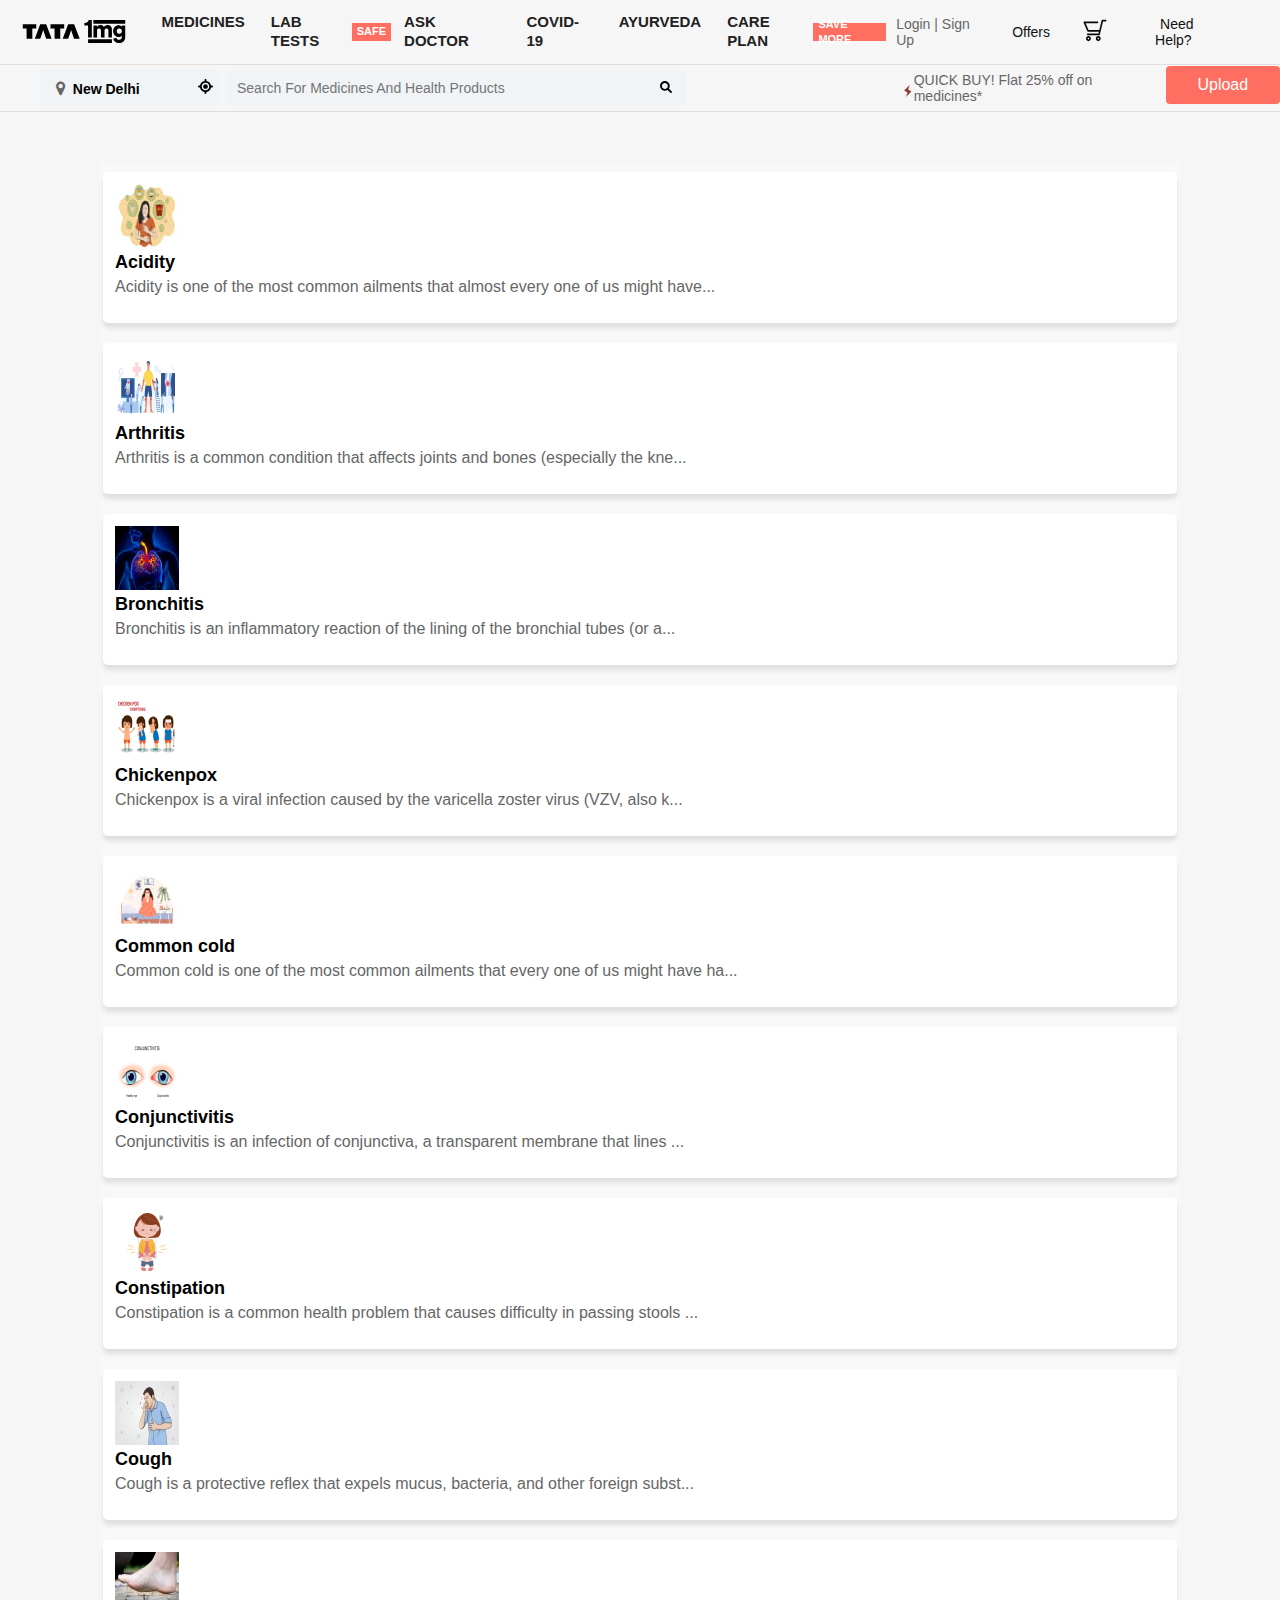
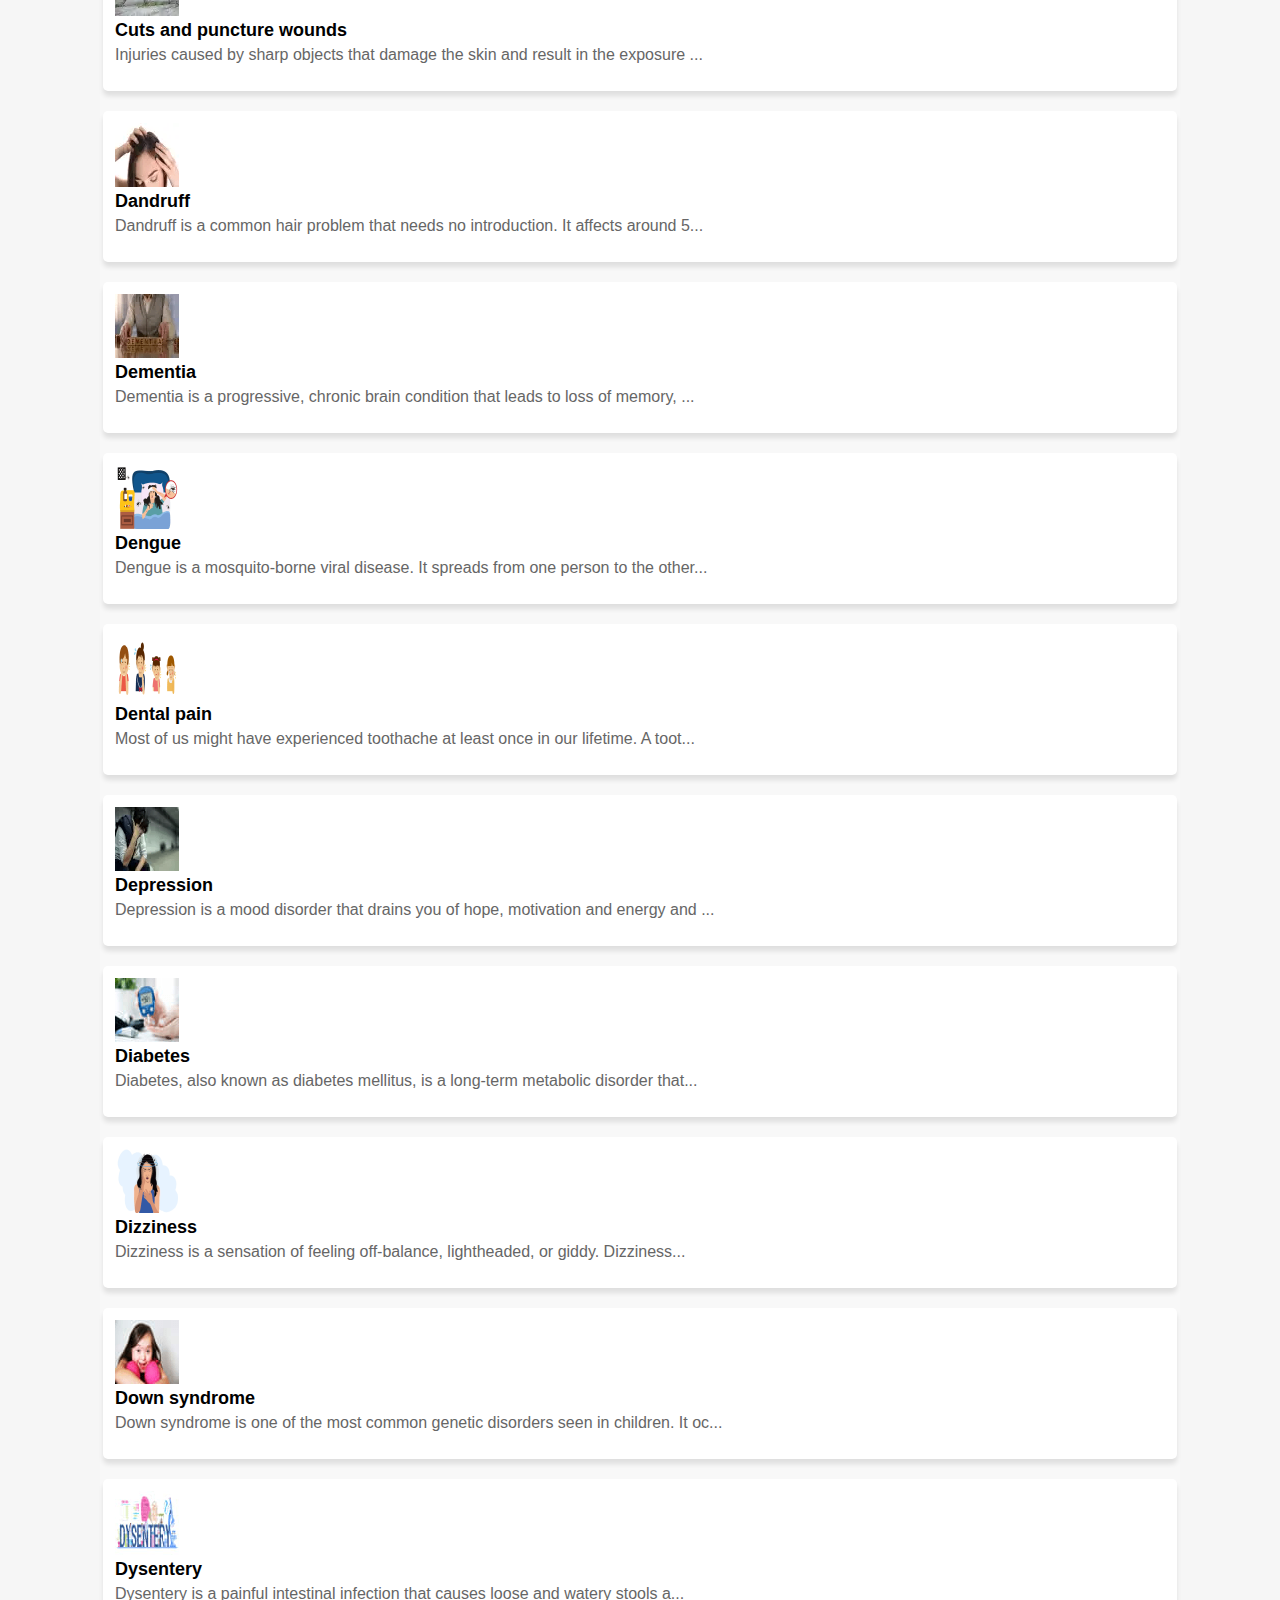
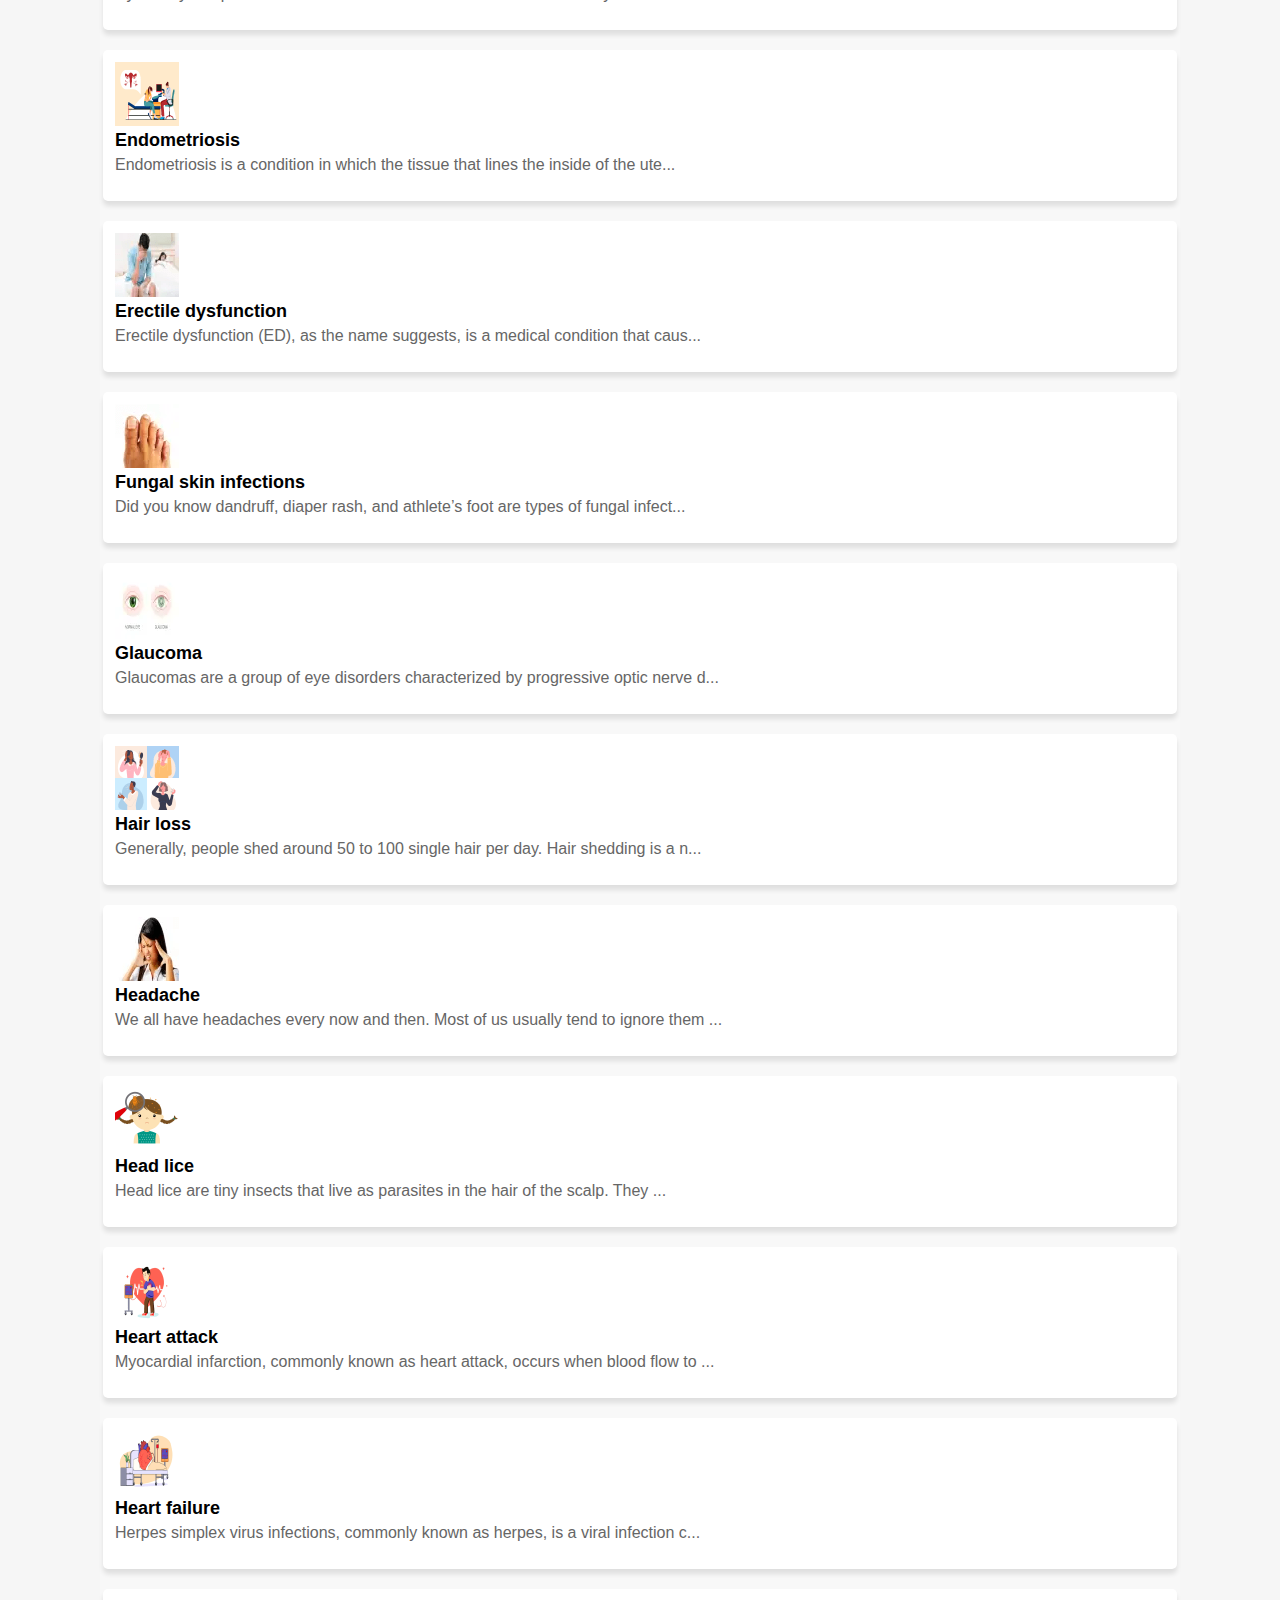
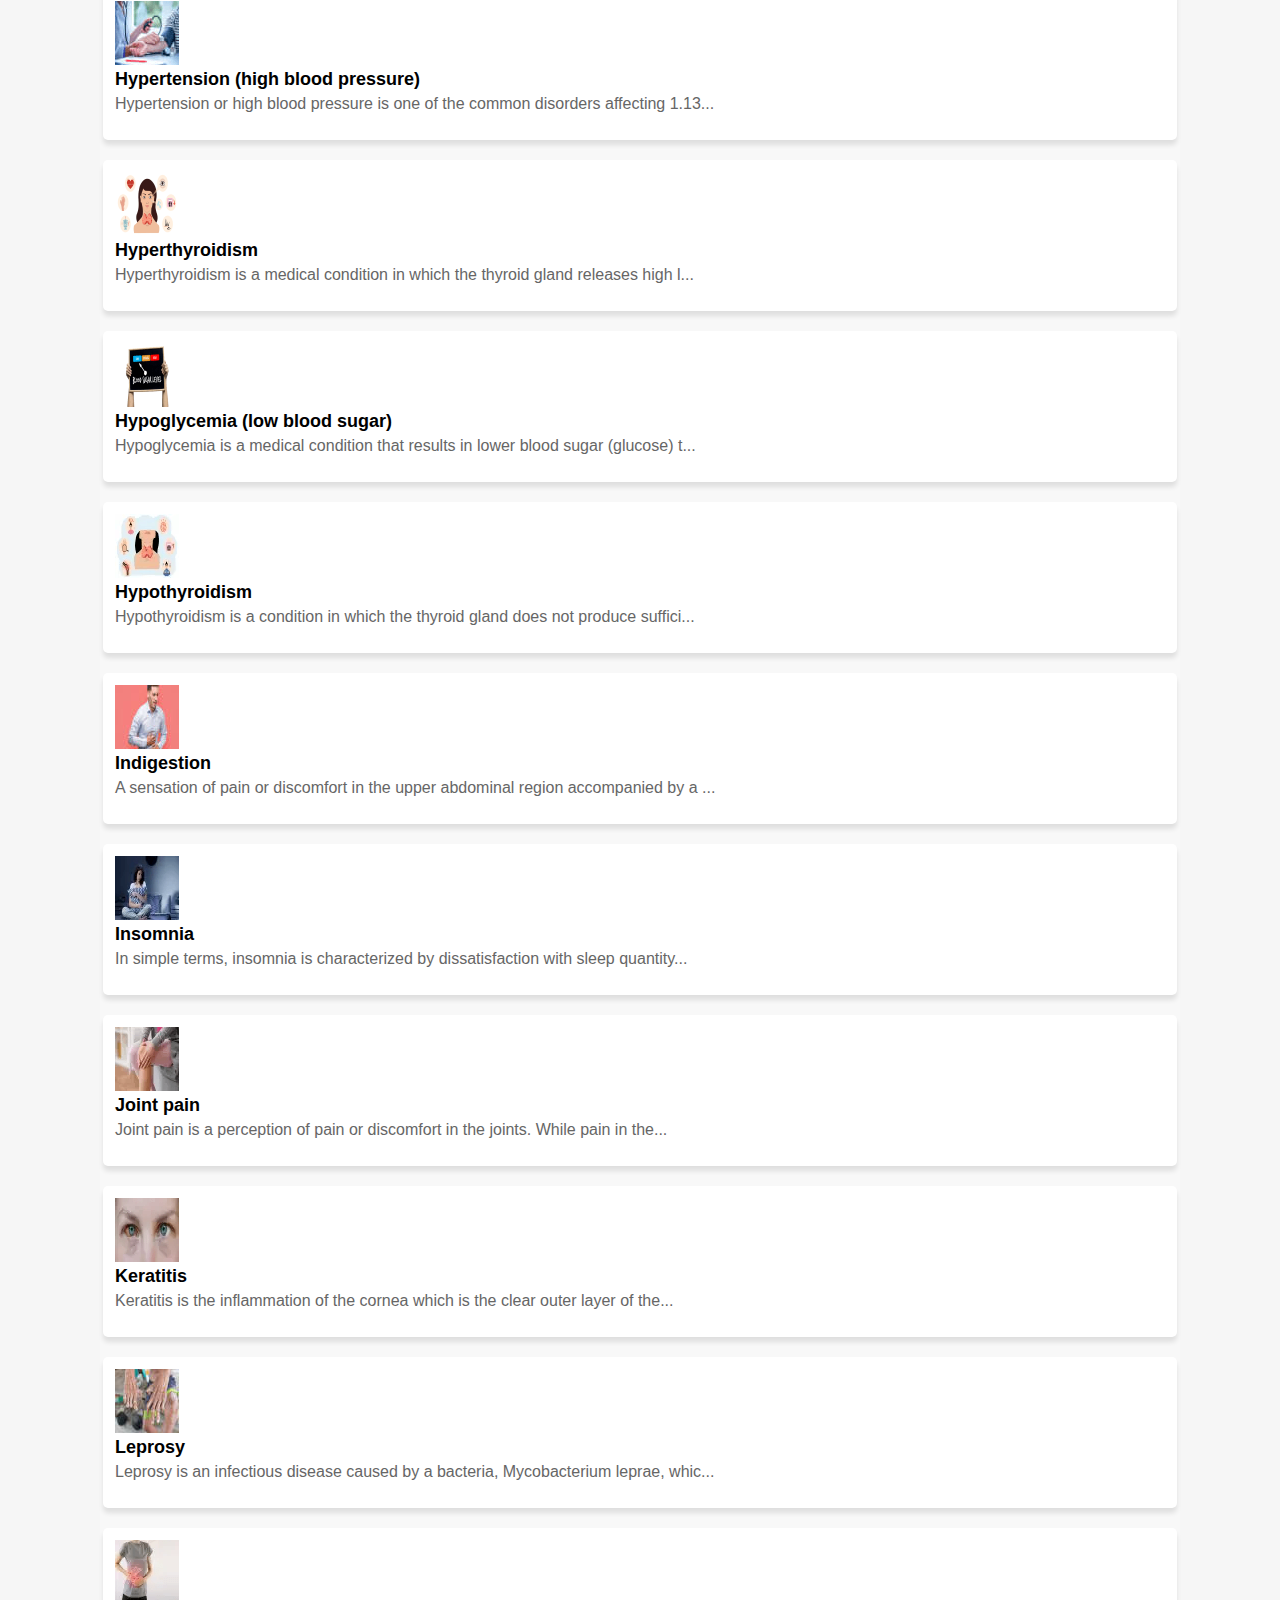
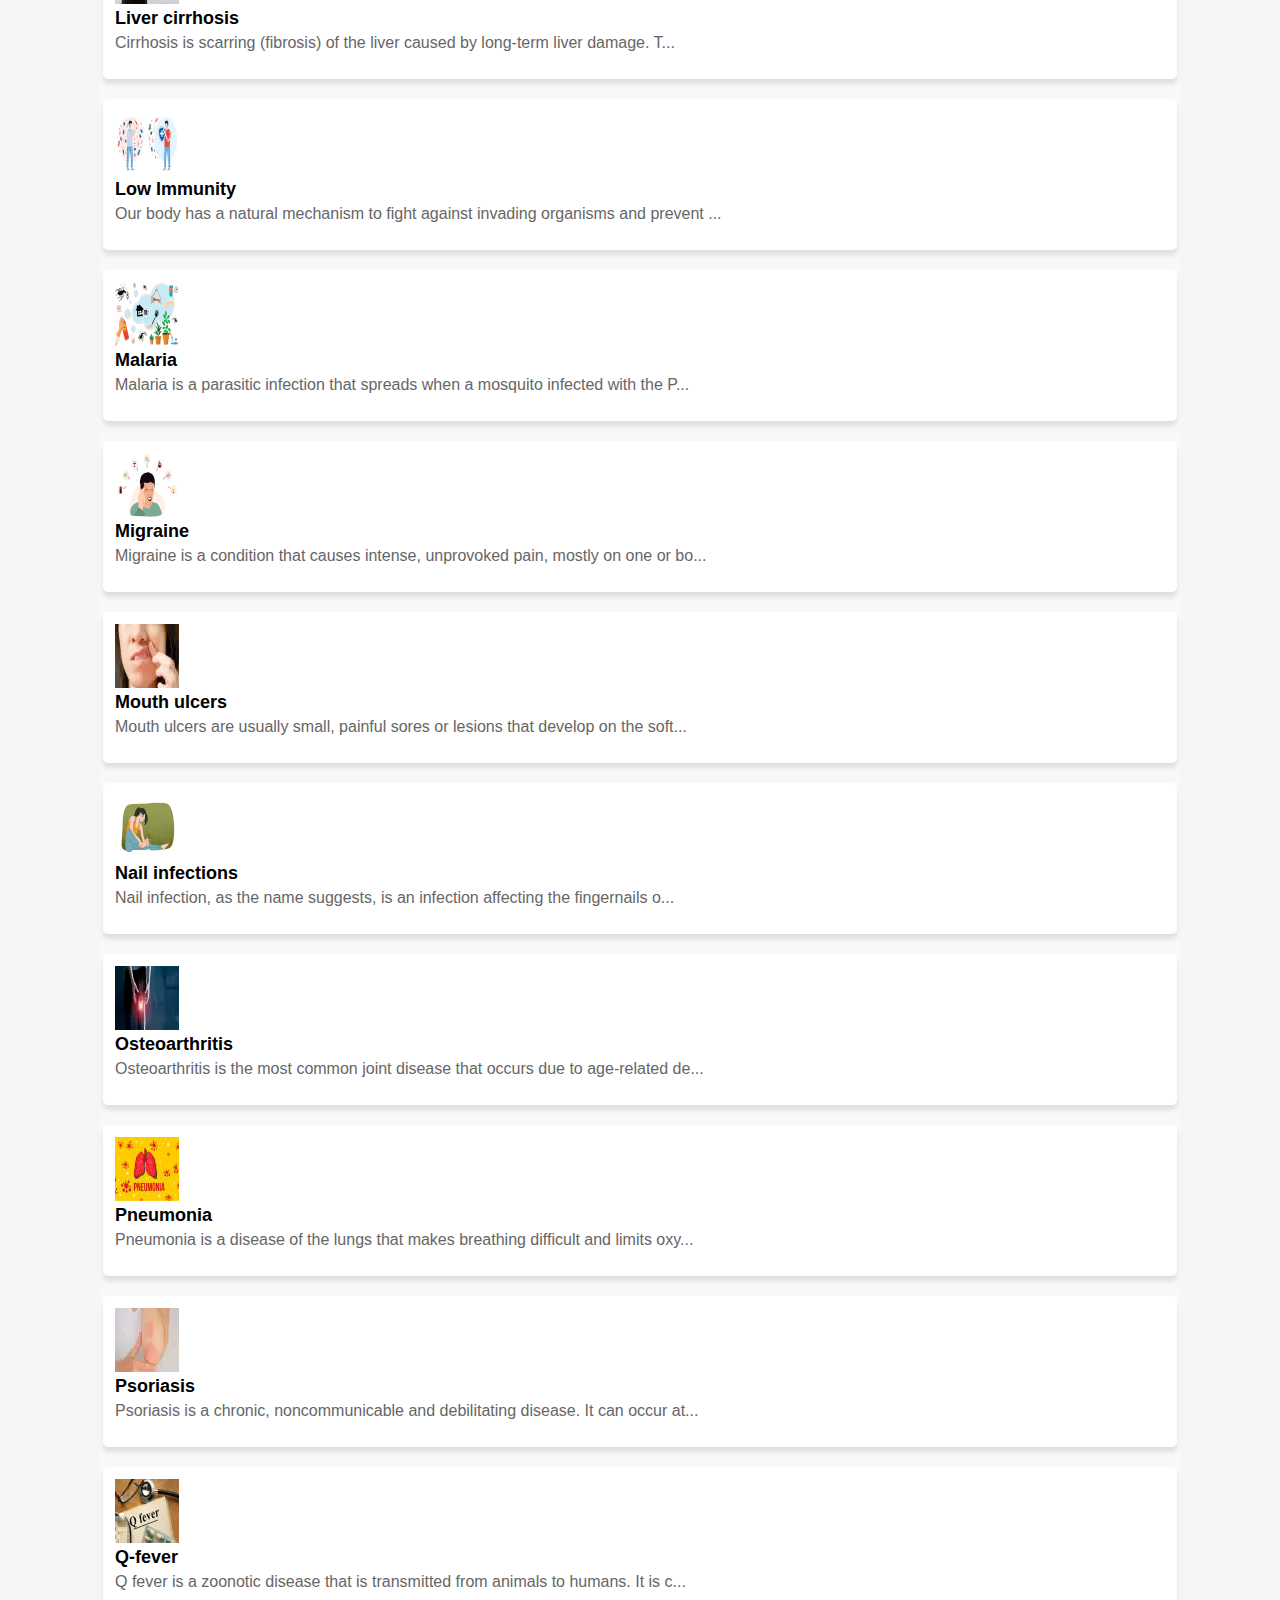
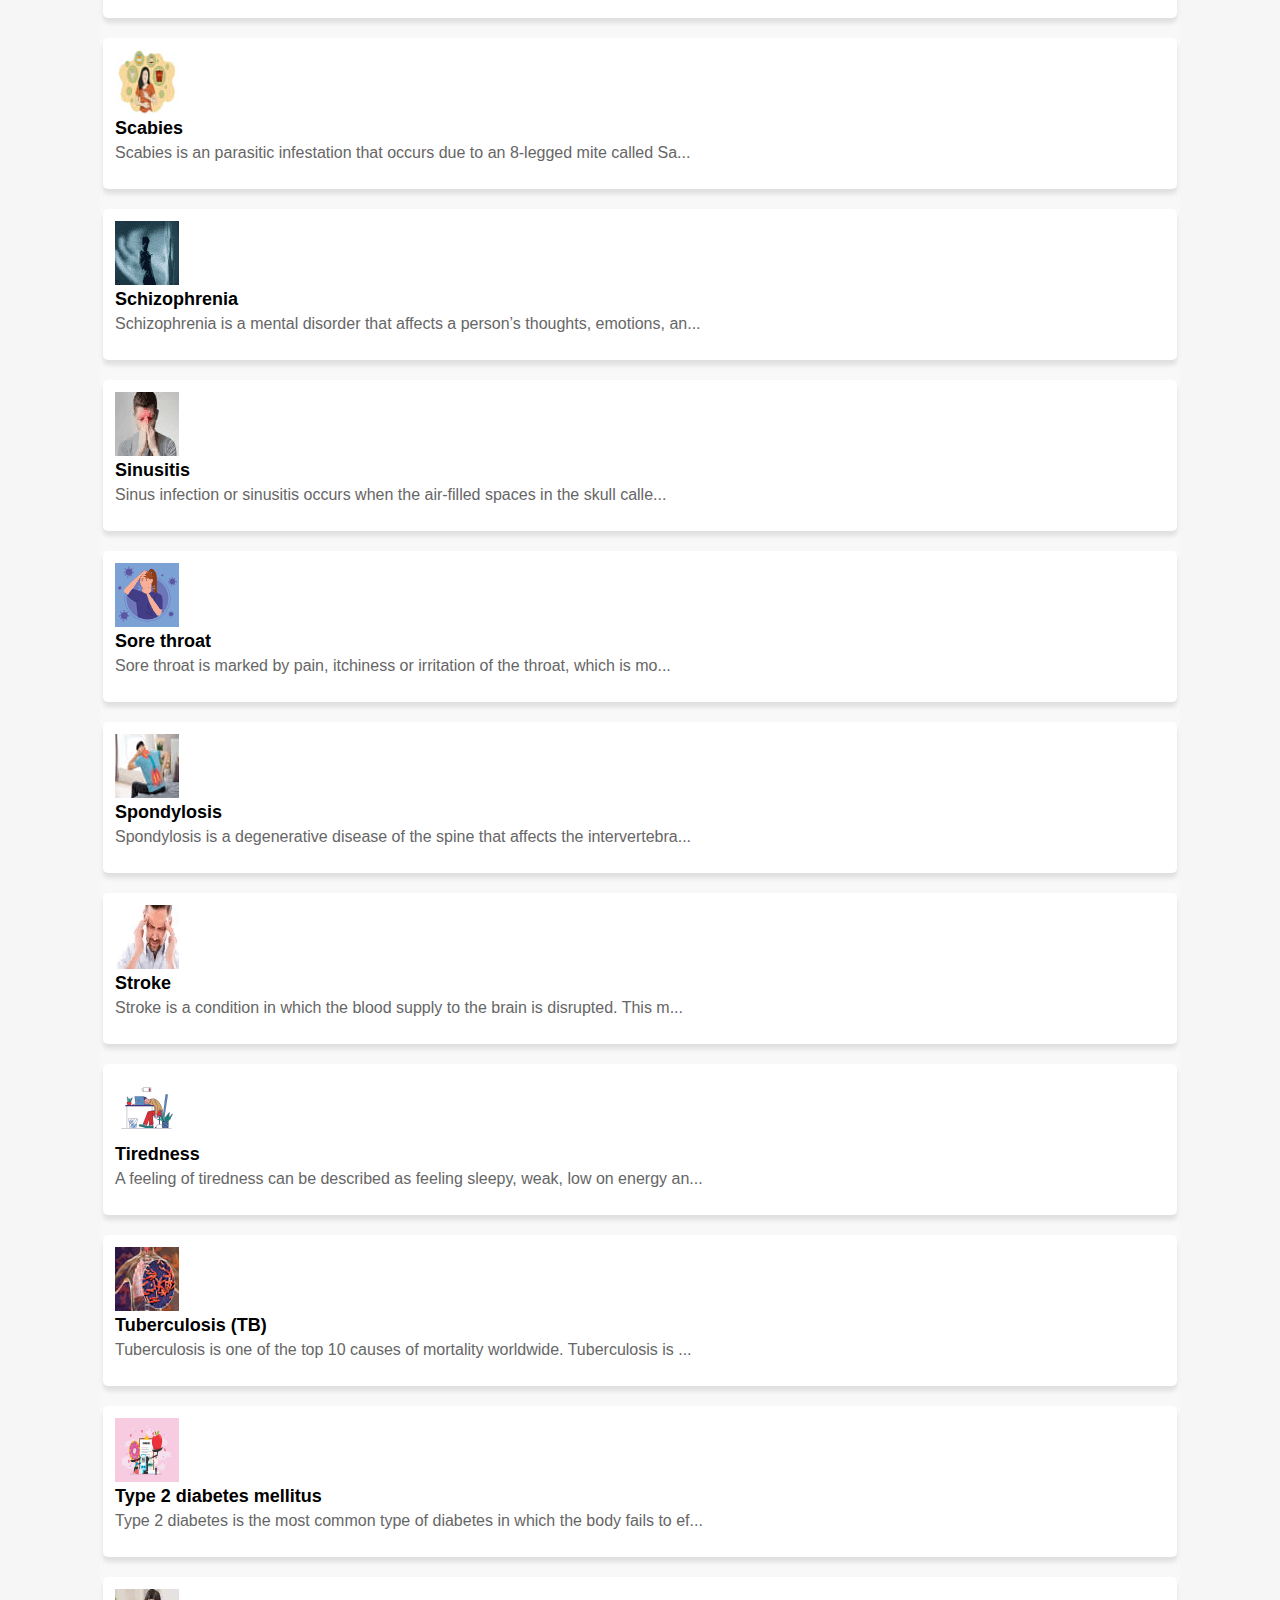
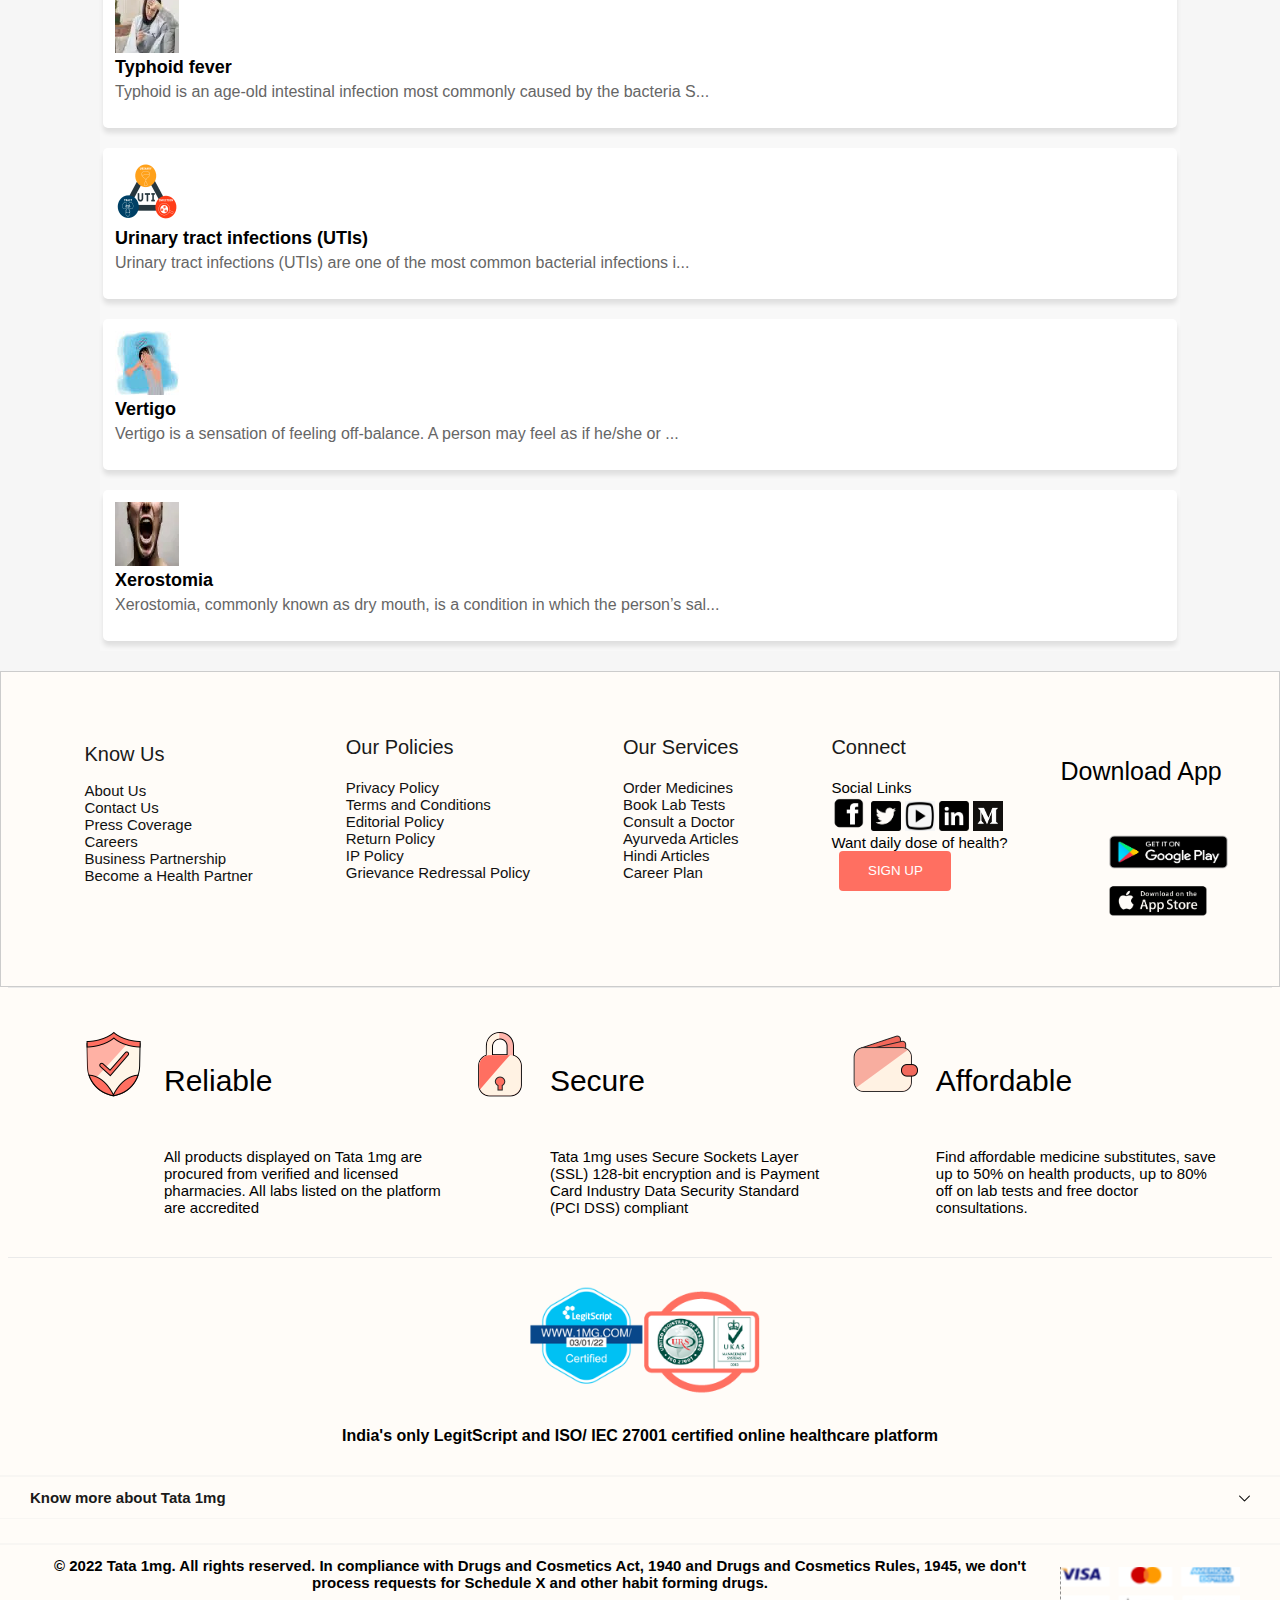
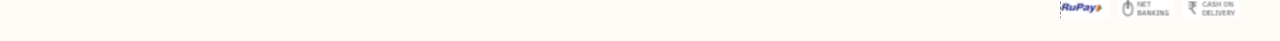
<file: allDisease.html>
<!DOCTYPE html>
<html lang="en">

<head>
    <meta charset="UTF-8" />
    <meta http-equiv="X-UA-Compatible" content="IE=edge" />
    <meta name="viewport" content="width=device-width, initial-scale=1.0" />
    <link rel="stylesheet" href="/css/allDisease.css">
    </link>
    <title>All Diseases</title>

    <!-- Font Awesome Icon -->
    <link rel="stylesheet" href="https://cdnjs.cloudflare.com/ajax/libs/font-awesome/4.7.0/css/font-awesome.min.css" />

    <link rel="shortcut icon" href="./image/favicon.png" type="image/x-icon" />

    <!-- StyleSheet -->
    <link rel="stylesheet" href="./css/index.css" />
    <link rel="stylesheet" href="./css/allDisease.css" />
    <link rel="stylesheet" href="./components/header/navbar.css" />
    <link rel="stylesheet" href="./components/footer/footer.css" />
    <link rel="stylesheet" href="./components/login/login.css" />
</head>

<body>
    <!-- Navbar Section -->
    <div class="navbar">
        <div class="header-sec-1">
		    <div class="logo">
          <a id="home-page" href="./index.html"><img src="./image/medical.jpg" alt="1mg-logo" /></a>
        </div>
        <ul id="navbar-ul">
          <li>
            <div class="page-link" ><a id="home-page" href="./index.html">MEDICINES</a></div>
          </li>
          <li id="safe-style">
            <div class="page-link mr-0 pr-2"><a id="labtest-page" href="./labtest.html" target="_blank">LAB TESTS</a></div>
            <div class="safe">SAFE</div>
          </li>
          <li>
            <div class="page-link"><a id="askdoctor-page" href="./askdoctor.html" target="_blank">ASK DOCTOR</a></div>
          </li>
          <li>
            <div class="page-link"><a id="covid-page" href="./covid-19.html" target="_blank">COVID-19</a></div>
          </li>
          <li>
            <div class="page-link">
              <a id="ayurveda-page" href="./ayurveda.html" target="_blank">AYURVEDA</a>
            </div>
          </li>
          <li id="save-more">
            <div class="page-link mr-0 pr-2"><a id="careplan-page" href="./careplan.html" target="_blank">CARE PLAN</a></div>
            <div class="safe">SAVE MORE</div>
          </li>
        </ul>
        <div class="header-right-part">
          <div class="login"><span onclick="loginOn()">Login</span> | <span onclick="signupOn()">Sign Up</span></div>
          <div class="offers"><a href="">Offers</a></div>
          <div class="cart">
            <img src="./image/cart-icon-rebrand_vp4k0f.svg" alt="cart-icon" />
            <div id="cart-icon"></div>
            <div class="cart-content">
              <div class="order-count">
                <div>Order Summary</div>
                <div class="count" id="cart_count">0 Item</div>
              </div>
              <div class="cart-link"><a href="./cart.html" target="_blank">PROCEED TO CART</a></div>
            </div>
          </div>
          <div class="help"><a href="./help.html" target="_blank">Need Help?</a></div>
        </div>
		    
		</div>
        <div class="search-box"></div>
    </div>
    <div class="login-overlay"></div>
    <div class="signup-overlay"></div>
    <!-- Slideshow Section -->

    <!-- Main-content -->
    <div class="allDisease-margin">
        <div class="allDisease-margin-grid">
            <!-- each card started -->
            <div class="allDisease-card-flexbox">
                <div class="inside-allDisease-card-flexbox">
                    <a href="acidity.html" target="_blank" class="button-text">
                        <div><img src="./image/Acidity.png"></div>
                        <div class="acidity-text">
                            <div class="font-design">Acidity</div>
                        </div>
                        <div> <span class="font-apan-col">Acidity is one of the most common ailments that almost every one of us might
                                have...</span></div>
                        <div class="flex-col">
                            <div class="pad-bot"></div>
                            <div class="pad-bot"></div>
                        </div>
                        <div class="pad-bot-some"></div>
                    </a>
                </div>
            </div>
            

            
            
            <!-- each card started -->
            <div class="allDisease-card-flexbox">
                <div class="inside-allDisease-card-flexbox">
                    <a href="acidity.html" target="_blank" class="button-text">
                        <div><img src="./image/Arthritis.png"></div>
                        <div class="acidity-text">
                            <div class="font-design">Arthritis</div>
                        </div>
                        <div> <span class="font-apan-col">Arthritis is a common condition that affects joints and bones (especially the
                                kne...</span></div>
                        <div class="flex-col">
                            <div class="pad-bot"></div>
                            <div class="pad-bot"></div>
                        </div>
                        <div class="pad-bot-some"></div>
                    </a>
                </div>
            </div>
            
           
            
            
            
            
            <div class="allDisease-card-flexbox">
                <div class="inside-allDisease-card-flexbox">
                    <a href="acidity.html" target="_blank" class="button-text">
                        <div><img src="./image/Bronchitis.png"></div>
                        <div class="acidity-text">
                            <div class="font-design">Bronchitis</div>
                        </div>
                        <div> <span class="font-apan-col">Bronchitis is an inflammatory reaction of the lining of the bronchial tubes (or
                                a...</span></div>
                        <div class="flex-col">
                            <div class="pad-bot"></div>
                            <div class="pad-bot"></div>
                        </div>
                        <div class="pad-bot-some"></div>
                    </a>
                </div>
            </div>
            <!-- each card started -->
            <div class="allDisease-card-flexbox">
                <div class="inside-allDisease-card-flexbox">
                    <a href="#" target="_blank" class="button-text">
                        <div><img src="./image/Chickenpox.png"></div>
                        <div class="acidity-text">
                            <div class="font-design">Chickenpox</div>
                        </div>
                        <div> <span class="font-apan-col">Chickenpox is a viral infection caused by the varicella zoster virus (VZV, also
                                k...</span></div>
                        <div class="flex-col">
                            <div class="pad-bot"></div>
                            <div class="pad-bot"></div>
                        </div>
                        <div class="pad-bot-some"></div>
                    </a>
                </div>
            </div>
            <!-- each card started -->
            <div class="allDisease-card-flexbox">
                <div class="inside-allDisease-card-flexbox">
                    <a href="#" target="_blank" class="button-text">
                        <div><img src="./image/Common-cold.png"></div>
                        <div class="acidity-text">
                            <div class="font-design">Common cold</div>
                        </div>
                        <div> <span class="font-apan-col">Common cold is one of the most common ailments that every one of us might have
                                ha...</span></div>
                        <div class="flex-col">
                            <div class="pad-bot"></div>
                            <div class="pad-bot"></div>
                        </div>
                        <div class="pad-bot-some"></div>
                    </a>
                </div>
            </div>
            <!-- each card started -->
            <div class="allDisease-card-flexbox">
                <div class="inside-allDisease-card-flexbox">
                    <a href="#" target="_blank" class="button-text">
                        <div><img src="./image/Conjunctivitis.png"></div>
                        <div class="acidity-text">
                            <div class="font-design">Conjunctivitis</div>
                        </div>
                        <div> <span class="font-apan-col">Conjunctivitis is an infection of conjunctiva, a transparent membrane that lines
                                ...</span></div>
                        <div class="flex-col">
                            <div class="pad-bot"></div>
                            <div class="pad-bot"></div>
                        </div>
                        <div class="pad-bot-some"></div>
                    </a>
                </div>
            </div>
            <!-- each card started -->
            <div class="allDisease-card-flexbox">
                <div class="inside-allDisease-card-flexbox">
                    <a href="#" target="_blank" class="button-text">
                        <div><img src="./image/Constipation.png"></div>
                        <div class="acidity-text">
                            <div class="font-design">Constipation</div>
                        </div>
                        <div> <span class="font-apan-col">Constipation is a common health problem that causes difficulty in passing stools
                                ...</span></div>
                        <div class="flex-col">
                            <div class="pad-bot"></div>
                            <div class="pad-bot"></div>
                        </div>
                        <div class="pad-bot-some"></div>
                    </a>
                </div>
            </div>
            <!-- each card started -->
            <div class="allDisease-card-flexbox">
                <div class="inside-allDisease-card-flexbox">
                    <a href="#" target="_blank" class="button-text">
                        <div><img src="./image/Cough.png"></div>
                        <div class="acidity-text">
                            <div class="font-design">Cough</div>
                        </div>
                        <div> <span class="font-apan-col">Cough is a protective reflex that expels mucus, bacteria, and other foreign
                                subst...</span></div>
                        <div class="flex-col">
                            <div class="pad-bot"></div>
                            <div class="pad-bot"></div>
                        </div>
                        <div class="pad-bot-some"></div>
                    </a>
                </div>
            </div>
            <!-- each card started -->
            <div class="allDisease-card-flexbox">
                <div class="inside-allDisease-card-flexbox">
                    <a href="#" target="_blank" class="button-text">
                        <div><img src="./image/Cuts-and-puncture-wounds.png"></div>
                        <div class="acidity-text">
                            <div class="font-design">Cuts and puncture wounds</div>
                        </div>
                        <div> <span class="font-apan-col">Injuries caused by sharp objects that damage the skin and result in the exposure
                                ...</span></div>
                        <div class="flex-col">
                            <div class="pad-bot"></div>
                            <div class="pad-bot"></div>
                        </div>
                        <div class="pad-bot-some"></div>
                    </a>
                </div>
            </div>

            <!-- each card started -->
            <div class="allDisease-card-flexbox">
                <div class="inside-allDisease-card-flexbox">
                    <a href="#" target="_blank" class="button-text">
                        <div><img src="./image/Dandruff.png"></div>
                        <div class="acidity-text">
                            <div class="font-design">Dandruff</div>
                        </div>
                        <div> <span class="font-apan-col">Dandruff is a common hair problem that needs no introduction. It affects around
                                5...</span></div>
                        <div class="flex-col">
                            <div class="pad-bot"></div>
                            <div class="pad-bot"></div>
                        </div>
                        <div class="pad-bot-some"></div>
                    </a>
                </div>
            </div>
            <!-- each card started -->
            <div class="allDisease-card-flexbox">
                <div class="inside-allDisease-card-flexbox">
                    <a href="#" target="_blank" class="button-text">
                        <div><img src="./image/Dementia.png"></div>
                        <div class="acidity-text">
                            <div class="font-design">Dementia</div>
                        </div>
                        <div> <span class="font-apan-col">Dementia is a progressive, chronic brain condition that leads to loss of memory,
                                ...</span></div>
                        <div class="flex-col">
                            <div class="pad-bot"></div>
                            <div class="pad-bot"></div>
                        </div>
                        <div class="pad-bot-some"></div>
                    </a>
                </div>
            </div>
            <!-- each card started -->
            <div class="allDisease-card-flexbox">
                <div class="inside-allDisease-card-flexbox">
                    <a href="#" target="_blank" class="button-text">
                        <div><img src="./image/Dengue.png"></div>
                        <div class="acidity-text">
                            <div class="font-design">Dengue</div>
                        </div>
                        <div> <span class="font-apan-col">Dengue is a mosquito-borne viral disease. It spreads from one person to the
                                other...</span></div>
                        <div class="flex-col">
                            <div class="pad-bot"></div>
                            <div class="pad-bot"></div>
                        </div>
                        <div class="pad-bot-some"></div>
                    </a>
                </div>
            </div>
            <!-- each card started -->
            <div class="allDisease-card-flexbox">
                <div class="inside-allDisease-card-flexbox">
                    <a href="#" target="_blank" class="button-text">
                        <div><img src="./image/Dental-pain.png"></div>
                        <div class="acidity-text">
                            <div class="font-design">Dental pain</div>
                        </div>
                        <div> <span class="font-apan-col">Most of us might have experienced toothache at least once in our lifetime. A
                                toot...</span></div>
                        <div class="flex-col">
                            <div class="pad-bot"></div>
                            <div class="pad-bot"></div>
                        </div>
                        <div class="pad-bot-some"></div>
                    </a>
                </div>
            </div>
            <!-- each card started -->
            <div class="allDisease-card-flexbox">
                <div class="inside-allDisease-card-flexbox">
                    <a href="#" target="_blank" class="button-text">
                        <div><img src="./image/Depression.png"></div>
                        <div class="acidity-text">
                            <div class="font-design">Depression</div>
                        </div>
                        <div> <span class="font-apan-col">Depression is a mood disorder that drains you of hope, motivation and energy and
                                ...</span></div>
                        <div class="flex-col">
                            <div class="pad-bot"></div>
                            <div class="pad-bot"></div>
                        </div>
                        <div class="pad-bot-some"></div>
                    </a>
                </div>
            </div>
            <!-- each card started -->
            <div class="allDisease-card-flexbox">
                <div class="inside-allDisease-card-flexbox">
                    <a href="#" target="_blank" class="button-text">
                        <div><img src="./image/Diabetes.png"></div>
                        <div class="acidity-text">
                            <div class="font-design">Diabetes</div>
                        </div>
                        <div> <span class="font-apan-col">Diabetes, also known as diabetes mellitus, is a long-term metabolic disorder
                                that...</span></div>
                        <div class="flex-col">
                            <div class="pad-bot"></div>
                            <div class="pad-bot"></div>
                        </div>
                        <div class="pad-bot-some"></div>
                    </a>
                </div>
            </div>
            <!-- each card started -->
            <div class="allDisease-card-flexbox">
                <div class="inside-allDisease-card-flexbox">
                    <a href="#" target="_blank" class="button-text">
                        <div><img src="./image/Dizziness.png"></div>
                        <div class="acidity-text">
                            <div class="font-design">Dizziness</div>
                        </div>
                        <div> <span class="font-apan-col">Dizziness is a sensation of feeling off-balance, lightheaded, or giddy.
                                Dizziness...</span></div>
                        <div class="flex-col">
                            <div class="pad-bot"></div>
                            <div class="pad-bot"></div>
                        </div>
                        <div class="pad-bot-some"></div>
                    </a>
                </div>
            </div>
            <!-- each card started -->
            <div class="allDisease-card-flexbox">
                <div class="inside-allDisease-card-flexbox">
                    <a href="#" target="_blank" class="button-text">
                        <div><img src="./image/Down-syndrome.png"></div>
                        <div class="acidity-text">
                            <div class="font-design">Down syndrome</div>
                        </div>
                        <div> <span class="font-apan-col">Down syndrome is one of the most common genetic disorders seen in children. It
                                oc...</span></div>
                        <div class="flex-col">
                            <div class="pad-bot"></div>
                            <div class="pad-bot"></div>
                        </div>
                        <div class="pad-bot-some"></div>
                    </a>
                </div>
            </div>
            <!-- each card started -->
            <div class="allDisease-card-flexbox">
                <div class="inside-allDisease-card-flexbox">
                    <a href="#" target="_blank" class="button-text">
                        <div><img src="./image/Dysentery.png"></div>
                        <div class="acidity-text">
                            <div class="font-design">Dysentery</div>
                        </div>
                        <div> <span class="font-apan-col">Dysentery is a painful intestinal infection that causes loose and watery stools
                                a...</span></div>
                        <div class="flex-col">
                            <div class="pad-bot"></div>
                            <div class="pad-bot"></div>
                        </div>
                        <div class="pad-bot-some"></div>
                    </a>
                </div>
            </div>
            <!-- each card started -->
            <div class="allDisease-card-flexbox">
                <div class="inside-allDisease-card-flexbox">
                    <a href="#" target="_blank" class="button-text">
                        <div><img src="./image/Endometriosis.png"></div>
                        <div class="acidity-text">
                            <div class="font-design">Endometriosis</div>
                        </div>
                        <div> <span class="font-apan-col">Endometriosis is a condition in which the tissue that lines the inside of the
                                ute...</span></div>
                        <div class="flex-col">
                            <div class="pad-bot"></div>
                            <div class="pad-bot"></div>
                        </div>
                        <div class="pad-bot-some"></div>
                    </a>
                </div>
            </div>
            <!-- each card started -->
            <div class="allDisease-card-flexbox">
                <div class="inside-allDisease-card-flexbox">
                    <a href="#" target="_blank" class="button-text">
                        <div><img src="./image/Erectile-dysfunction.png"></div>
                        <div class="acidity-text">
                            <div class="font-design">Erectile dysfunction</div>
                        </div>
                        <div> <span class="font-apan-col">Erectile dysfunction (ED), as the name suggests, is a medical condition that
                                caus...</span></div>
                        <div class="flex-col">
                            <div class="pad-bot"></div>
                            <div class="pad-bot"></div>
                        </div>
                        <div class="pad-bot-some"></div>
                    </a>
                </div>
            </div>
            <!-- each card started -->
            <div class="allDisease-card-flexbox">
                <div class="inside-allDisease-card-flexbox">
                    <a href="#" target="_blank" class="button-text">
                        <div><img src="./image/Fungal-skin-infections.png"></div>
                        <div class="acidity-text">
                            <div class="font-design">Fungal skin infections</div>
                        </div>
                        <div> <span class="font-apan-col">Did you know dandruff, diaper rash, and athlete’s foot are types of fungal
                                infect...</span></div>
                        <div class="flex-col">
                            <div class="pad-bot"></div>
                            <div class="pad-bot"></div>
                        </div>
                        <div class="pad-bot-some"></div>
                    </a>
                </div>
            </div>
            <!-- each card started -->
            <div class="allDisease-card-flexbox">
                <div class="inside-allDisease-card-flexbox">
                    <a href="#" target="_blank" class="button-text">
                        <div><img src="./image/Glaucoma.png"></div>
                        <div class="acidity-text">
                            <div class="font-design">Glaucoma</div>
                        </div>
                        <div> <span class="font-apan-col">Glaucomas are a group of eye disorders characterized by progressive optic nerve
                                d...</span></div>
                        <div class="flex-col">
                            <div class="pad-bot"></div>
                            <div class="pad-bot"></div>
                        </div>
                        <div class="pad-bot-some"></div>
                    </a>
                </div>
            </div>
            <!-- each card started -->
            <div class="allDisease-card-flexbox">
                <div class="inside-allDisease-card-flexbox">
                    <a href="#" target="_blank" class="button-text">
                        <div><img src="./image/Hair-loss.png"></div>
                        <div class="acidity-text">
                            <div class="font-design">Hair loss</div>
                        </div>
                        <div> <span class="font-apan-col">Generally, people shed around 50 to 100 single hair per day. Hair shedding is a
                                n...</span></div>
                        <div class="flex-col">
                            <div class="pad-bot"></div>
                            <div class="pad-bot"></div>
                        </div>
                        <div class="pad-bot-some"></div>
                    </a>
                </div>
            </div>
            <!-- each card started -->
            <div class="allDisease-card-flexbox">
                <div class="inside-allDisease-card-flexbox">
                    <a href="#" target="_blank" class="button-text">
                        <div><img src="./image/Headache.png"></div>
                        <div class="acidity-text">
                            <div class="font-design">Headache</div>
                        </div>
                        <div> <span class="font-apan-col">We all have headaches every now and then. Most of us usually tend to ignore them
                                ...</span></div>
                        <div class="flex-col">
                            <div class="pad-bot"></div>
                            <div class="pad-bot"></div>
                        </div>
                        <div class="pad-bot-some"></div>
                    </a>
                </div>
            </div>
            <!-- each card started -->
            <div class="allDisease-card-flexbox">
                <div class="inside-allDisease-card-flexbox">
                    <a href="#" target="_blank" class="button-text">
                        <div><img src="./image/Head-lice.png"></div>
                        <div class="acidity-text">
                            <div class="font-design">Head lice</div>
                        </div>
                        <div> <span class="font-apan-col">Head lice are tiny insects that live as parasites in the hair of the scalp. They
                                ...</span></div>
                        <div class="flex-col">
                            <div class="pad-bot"></div>
                            <div class="pad-bot"></div>
                        </div>
                        <div class="pad-bot-some"></div>
                    </a>
                </div>
            </div>
            <!-- each card started -->
            <div class="allDisease-card-flexbox">
                <div class="inside-allDisease-card-flexbox">
                    <a href="#" target="_blank" class="button-text">
                        <div><img src="./image/Heart-attack.png"></div>
                        <div class="acidity-text">
                            <div class="font-design">Heart attack</div>
                        </div>
                        <div> <span class="font-apan-col">Myocardial infarction, commonly known as heart attack, occurs when blood flow to
                                ...</span></div>
                        <div class="flex-col">
                            <div class="pad-bot"></div>
                            <div class="pad-bot"></div>
                        </div>
                        <div class="pad-bot-some"></div>
                    </a>
                </div>
            </div>
            <!-- each card started -->
            <div class="allDisease-card-flexbox">
                <div class="inside-allDisease-card-flexbox">
                    <a href="#" target="_blank" class="button-text">
                        <div><img src="./image/Heart-failure.png"></div>
                        <div class="acidity-text">
                            <div class="font-design">Heart failure</div>
                        </div>
                        <div> <span class="font-apan-col">Herpes simplex virus infections, commonly known as herpes, is a viral infection
                                c...</span></div>
                        <div class="flex-col">
                            <div class="pad-bot"></div>
                            <div class="pad-bot"></div>
                        </div>
                        <div class="pad-bot-some"></div>
                    </a>
                </div>
            </div>
            <!-- each card started -->
            <div class="allDisease-card-flexbox">
                <div class="inside-allDisease-card-flexbox">
                    <a href="#" target="_blank" class="button-text">
                        <div><img src="./image/Hypertension-(high blood pressure).png"></div>
                        <div class="acidity-text">
                            <div class="font-design">Hypertension (high blood pressure)</div>
                        </div>
                        <div> <span class="font-apan-col">Hypertension or high blood pressure is one of the common disorders affecting
                                1.13...</span></div>
                        <div class="flex-col">
                            <div class="pad-bot"></div>
                            <div class="pad-bot"></div>
                        </div>
                        <div class="pad-bot-some"></div>
                    </a>
                </div>
            </div>
            <!-- each card started -->
            <div class="allDisease-card-flexbox">
                <div class="inside-allDisease-card-flexbox">
                    <a href="#" target="_blank" class="button-text">
                        <div><img src="./image/Hyperthyroidism.png"></div>
                        <div class="acidity-text">
                            <div class="font-design">Hyperthyroidism</div>
                        </div>
                        <div> <span class="font-apan-col">Hyperthyroidism is a medical condition in which the thyroid gland releases high
                                l...</span></div>
                        <div class="flex-col">
                            <div class="pad-bot"></div>
                            <div class="pad-bot"></div>
                        </div>
                        <div class="pad-bot-some"></div>
                    </a>
                </div>
            </div>
            <!-- each card started -->
            <div class="allDisease-card-flexbox">
                <div class="inside-allDisease-card-flexbox">
                    <a href="#" target="_blank" class="button-text">
                        <div><img src="./image/Hypoglycemia-(low blood sugar).png"></div>
                        <div class="acidity-text">
                            <div class="font-design">Hypoglycemia (low blood sugar)</div>
                        </div>
                        <div> <span class="font-apan-col">Hypoglycemia is a medical condition that results in lower blood sugar (glucose)
                                t...</span></div>
                        <div class="flex-col">
                            <div class="pad-bot"></div>
                            <div class="pad-bot"></div>
                        </div>
                        <div class="pad-bot-some"></div>
                    </a>
                </div>
            </div>
            <!-- each card started -->
            <div class="allDisease-card-flexbox">
                <div class="inside-allDisease-card-flexbox">
                    <a href="#" target="_blank" class="button-text">
                        <div><img src="./image/Hypothyroidism.png"></div>
                        <div class="acidity-text">
                            <div class="font-design">Hypothyroidism</div>
                        </div>
                        <div> <span class="font-apan-col">Hypothyroidism is a condition in which the thyroid gland does not produce
                                suffici...</span></div>
                        <div class="flex-col">
                            <div class="pad-bot"></div>
                            <div class="pad-bot"></div>
                        </div>
                        <div class="pad-bot-some"></div>
                    </a>
                </div>
            </div>
            <!-- each card started -->
            <div class="allDisease-card-flexbox">
                <div class="inside-allDisease-card-flexbox">
                    <a href="#" target="_blank" class="button-text">
                        <div><img src="./image/Indigestion.png"></div>
                        <div class="acidity-text">
                            <div class="font-design">Indigestion</div>
                        </div>
                        <div> <span class="font-apan-col">A sensation of pain or discomfort in the upper abdominal region accompanied by a
                                ...</span></div>
                        <div class="flex-col">
                            <div class="pad-bot"></div>
                            <div class="pad-bot"></div>
                        </div>
                        <div class="pad-bot-some"></div>
                    </a>
                </div>
            </div>
            <!-- each card started -->
            <div class="allDisease-card-flexbox">
                <div class="inside-allDisease-card-flexbox">
                    <a href="#" target="_blank" class="button-text">
                        <div><img src="./image/Insomnia.png"></div>
                        <div class="acidity-text">
                            <div class="font-design">Insomnia</div>
                        </div>
                        <div> <span class="font-apan-col">In simple terms, insomnia is characterized by dissatisfaction with sleep
                                quantity...</span></div>
                        <div class="flex-col">
                            <div class="pad-bot"></div>
                            <div class="pad-bot"></div>
                        </div>
                        <div class="pad-bot-some"></div>
                    </a>
                </div>
            </div>
            <!-- each card started -->
            <div class="allDisease-card-flexbox">
                <div class="inside-allDisease-card-flexbox">
                    <a href="#" target="_blank" class="button-text">
                        <div><img src="./image/Joint-pain.png"></div>
                        <div class="acidity-text">
                            <div class="font-design">Joint pain</div>
                        </div>
                        <div> <span class="font-apan-col">Joint pain is a perception of pain or discomfort in the joints. While pain in
                                the...</span></div>
                        <div class="flex-col">
                            <div class="pad-bot"></div>
                            <div class="pad-bot"></div>
                        </div>
                        <div class="pad-bot-some"></div>
                    </a>
                </div>
            </div>
            <!-- each card started -->
            <div class="allDisease-card-flexbox">
                <div class="inside-allDisease-card-flexbox">
                    <a href="#" target="_blank" class="button-text">
                        <div><img src="./image/Keratitis.png"></div>
                        <div class="acidity-text">
                            <div class="font-design">Keratitis</div>
                        </div>
                        <div> <span class="font-apan-col">Keratitis is the inflammation of the cornea which is the clear outer layer of
                                the...</span></div>
                        <div class="flex-col">
                            <div class="pad-bot"></div>
                            <div class="pad-bot"></div>
                        </div>
                        <div class="pad-bot-some"></div>
                    </a>
                </div>
            </div>
            <!-- each card started -->
            <div class="allDisease-card-flexbox">
                <div class="inside-allDisease-card-flexbox">
                    <a href="#" target="_blank" class="button-text">
                        <div><img src="./image/Leprosy.png"></div>
                        <div class="acidity-text">
                            <div class="font-design">Leprosy</div>
                        </div>
                        <div> <span class="font-apan-col">Leprosy is an infectious disease caused by a bacteria, Mycobacterium leprae,
                                whic...</span></div>
                        <div class="flex-col">
                            <div class="pad-bot"></div>
                            <div class="pad-bot"></div>
                        </div>
                        <div class="pad-bot-some"></div>
                    </a>
                </div>
            </div>
            <!-- each card started -->
            <div class="allDisease-card-flexbox">
                <div class="inside-allDisease-card-flexbox">
                    <a href="#" target="_blank" class="button-text">
                        <div><img src="./image/Liver-cirrhosis.png"></div>
                        <div class="acidity-text">
                            <div class="font-design">Liver cirrhosis</div>
                        </div>
                        <div> <span class="font-apan-col">Cirrhosis is scarring (fibrosis) of the liver caused by long-term liver damage.
                                T...</span></div>
                        <div class="flex-col">
                            <div class="pad-bot"></div>
                            <div class="pad-bot"></div>
                        </div>
                        <div class="pad-bot-some"></div>
                    </a>
                </div>
            </div>
            <!-- each card started -->
            <div class="allDisease-card-flexbox">
                <div class="inside-allDisease-card-flexbox">
                    <a href="#" target="_blank" class="button-text">
                        <div><img src="./image/Low-Immunity.png"></div>
                        <div class="acidity-text">
                            <div class="font-design">Low Immunity</div>
                        </div>
                        <div> <span class="font-apan-col">Our body has a natural mechanism to fight against invading organisms and prevent
                                ...</span></div>
                        <div class="flex-col">
                            <div class="pad-bot"></div>
                            <div class="pad-bot"></div>
                        </div>
                        <div class="pad-bot-some"></div>
                    </a>
                </div>
            </div>
            <!-- each card started -->
            <div class="allDisease-card-flexbox">
                <div class="inside-allDisease-card-flexbox">
                    <a href="#" target="_blank" class="button-text">
                        <div><img src="./image/Malaria.png"></div>
                        <div class="acidity-text">
                            <div class="font-design">Malaria</div>
                        </div>
                        <div> <span class="font-apan-col">Malaria is a parasitic infection that spreads when a mosquito infected with the
                                P...</span></div>
                        <div class="flex-col">
                            <div class="pad-bot"></div>
                            <div class="pad-bot"></div>
                        </div>
                        <div class="pad-bot-some"></div>
                    </a>
                </div>
            </div>
            <!-- each card started -->
            <div class="allDisease-card-flexbox">
                <div class="inside-allDisease-card-flexbox">
                    <a href="#" target="_blank" class="button-text">
                        <div><img src="./image/Migraine.png"></div>
                        <div class="acidity-text">
                            <div class="font-design">Migraine</div>
                        </div>
                        <div> <span class="font-apan-col">Migraine is a condition that causes intense, unprovoked pain, mostly on one or
                                bo...</span></div>
                        <div class="flex-col">
                            <div class="pad-bot"></div>
                            <div class="pad-bot"></div>
                        </div>
                        <div class="pad-bot-some"></div>
                    </a>
                </div>
            </div>
            <!-- each card started -->
            <div class="allDisease-card-flexbox">
                <div class="inside-allDisease-card-flexbox">
                    <a href="#" target="_blank" class="button-text">
                        <div><img src="./image/Mouth-ulcers.png"></div>
                        <div class="acidity-text">
                            <div class="font-design">Mouth ulcers</div>
                        </div>
                        <div> <span class="font-apan-col">Mouth ulcers are usually small, painful sores or lesions that develop on the
                                soft...</span></div>
                        <div class="flex-col">
                            <div class="pad-bot"></div>
                            <div class="pad-bot"></div>
                        </div>
                        <div class="pad-bot-some"></div>
                    </a>
                </div>
            </div>
            <!-- each card started -->
            <div class="allDisease-card-flexbox">
                <div class="inside-allDisease-card-flexbox">
                    <a href="#" target="_blank" class="button-text">
                        <div><img src="./image/Nail-infections.png"></div>
                        <div class="acidity-text">
                            <div class="font-design">Nail infections</div>
                        </div>
                        <div> <span class="font-apan-col">Nail infection, as the name suggests, is an infection affecting the fingernails
                                o...</span></div>
                        <div class="flex-col">
                            <div class="pad-bot"></div>
                            <div class="pad-bot"></div>
                        </div>
                        <div class="pad-bot-some"></div>
                    </a>
                </div>
            </div>
            <!-- each card started -->
            <div class="allDisease-card-flexbox">
                <div class="inside-allDisease-card-flexbox">
                    <a href="#" target="_blank" class="button-text">
                        <div><img src="./image/Osteoarthritis.png"></div>
                        <div class="acidity-text">
                            <div class="font-design">Osteoarthritis</div>
                        </div>
                        <div> <span class="font-apan-col">Osteoarthritis is the most common joint disease that occurs due to age-related
                                de...</span></div>
                        <div class="flex-col">
                            <div class="pad-bot"></div>
                            <div class="pad-bot"></div>
                        </div>
                        <div class="pad-bot-some"></div>
                    </a>
                </div>
            </div>
            <!-- each card started -->
            <div class="allDisease-card-flexbox">
                <div class="inside-allDisease-card-flexbox">
                    <a href="#" target="_blank" class="button-text">
                        <div><img src="./image/Pneumonia.png"></div>
                        <div class="acidity-text">
                            <div class="font-design">Pneumonia</div>
                        </div>
                        <div> <span class="font-apan-col">Pneumonia is a disease of the lungs that makes breathing difficult and limits
                                oxy...</span></div>
                        <div class="flex-col">
                            <div class="pad-bot"></div>
                            <div class="pad-bot"></div>
                        </div>
                        <div class="pad-bot-some"></div>
                    </a>
                </div>
            </div>
            <!-- each card started -->
            <div class="allDisease-card-flexbox">
                <div class="inside-allDisease-card-flexbox">
                    <a href="#" target="_blank" class="button-text">
                        <div><img src="./image/Psoriasis.png"></div>
                        <div class="acidity-text">
                            <div class="font-design">Psoriasis</div>
                        </div>
                        <div> <span class="font-apan-col">Psoriasis is a chronic, noncommunicable and debilitating disease. It can occur
                                at...</span></div>
                        <div class="flex-col">
                            <div class="pad-bot"></div>
                            <div class="pad-bot"></div>
                        </div>
                        <div class="pad-bot-some"></div>
                    </a>
                </div>
            </div>
            <!-- each card started -->
            <div class="allDisease-card-flexbox">
                <div class="inside-allDisease-card-flexbox">
                    <a href="#" target="_blank" class="button-text">
                        <div><img src="./image/Q-fever.png"></div>
                        <div class="acidity-text">
                            <div class="font-design">Q-fever</div>
                        </div>
                        <div> <span class="font-apan-col">Q fever is a zoonotic disease that is transmitted from animals to humans. It is
                                c...</span></div>
                        <div class="flex-col">
                            <div class="pad-bot"></div>
                            <div class="pad-bot"></div>
                        </div>
                        <div class="pad-bot-some"></div>
                    </a>
                </div>
            </div>
            <!-- no disease for R -->
            <!-- STARTING S -->
            <!-- each card started -->
            <div class="allDisease-card-flexbox">
                <div class="inside-allDisease-card-flexbox">
                    <a href="#" target="_blank" class="button-text">
                        <div><img src="./image/Acidity.png"></div>
                        <div class="acidity-text">
                            <div class="font-design">Scabies</div>
                        </div>
                        <div> <span class="font-apan-col">Scabies is an parasitic infestation that occurs due to an 8-legged mite called
                                Sa...</span></div>
                        <div class="flex-col">
                            <div class="pad-bot"></div>
                            <div class="pad-bot"></div>
                        </div>
                        <div class="pad-bot-some"></div>
                    </a>
                </div>
            </div>
            <!-- each card started -->
            <div class="allDisease-card-flexbox">
                <div class="inside-allDisease-card-flexbox">
                    <a href="#" target="_blank" class="button-text">
                        <div><img src="./image/Schizophrenia.png"></div>
                        <div class="acidity-text">
                            <div class="font-design">Schizophrenia</div>
                        </div>
                        <div> <span class="font-apan-col">Schizophrenia is a mental disorder that affects a person’s thoughts, emotions,
                                an...</span></div>
                        <div class="flex-col">
                            <div class="pad-bot"></div>
                            <div class="pad-bot"></div>
                        </div>
                        <div class="pad-bot-some"></div>
                    </a>
                </div>
            </div>
            <!-- each card started -->
            <div class="allDisease-card-flexbox">
                <div class="inside-allDisease-card-flexbox">
                    <a href="#" target="_blank" class="button-text">
                        <div><img src="./image/Sinusitis.png"></div>
                        <div class="acidity-text">
                            <div class="font-design">Sinusitis</div>
                        </div>
                        <div> <span class="font-apan-col">Sinus infection or sinusitis occurs when the air-filled spaces in the skull
                                calle...</span></div>
                        <div class="flex-col">
                            <div class="pad-bot"></div>
                            <div class="pad-bot"></div>
                        </div>
                        <div class="pad-bot-some"></div>
                    </a>
                </div>
            </div>
            <!-- each card started -->
            <div class="allDisease-card-flexbox">
                <div class="inside-allDisease-card-flexbox">
                    <a href="#" target="_blank" class="button-text">
                        <div><img src="./image/Sore-throat.png"></div>
                        <div class="acidity-text">
                            <div class="font-design">Sore throat</div>
                        </div>
                        <div> <span class="font-apan-col">Sore throat is marked by pain, itchiness or irritation of the throat, which is
                                mo...</span></div>
                        <div class="flex-col">
                            <div class="pad-bot"></div>
                            <div class="pad-bot"></div>
                        </div>
                        <div class="pad-bot-some"></div>
                    </a>
                </div>
            </div>
            <!-- each card started -->
            <div class="allDisease-card-flexbox">
                <div class="inside-allDisease-card-flexbox">
                    <a href="#" target="_blank" class="button-text">
                        <div><img src="./image/Spondylosis.png"></div>
                        <div class="acidity-text">
                            <div class="font-design">Spondylosis</div>
                        </div>
                        <div> <span class="font-apan-col">Spondylosis is a degenerative disease of the spine that affects the
                                intervertebra...</span></div>
                        <div class="flex-col">
                            <div class="pad-bot"></div>
                            <div class="pad-bot"></div>
                        </div>
                        <div class="pad-bot-some"></div>
                    </a>
                </div>
            </div>
            <!-- each card started -->
            <div class="allDisease-card-flexbox">
                <div class="inside-allDisease-card-flexbox">
                    <a href="#" target="_blank" class="button-text">
                        <div><img src="./image/Stroke.png"></div>
                        <div class="acidity-text">
                            <div class="font-design">Stroke</div>
                        </div>
                        <div> <span class="font-apan-col">Stroke is a condition in which the blood supply to the brain is disrupted. This
                                m...</span></div>
                        <div class="flex-col">
                            <div class="pad-bot"></div>
                            <div class="pad-bot"></div>
                        </div>
                        <div class="pad-bot-some"></div>
                    </a>
                </div>
            </div>
            <!-- each card started -->
            <div class="allDisease-card-flexbox">
                <div class="inside-allDisease-card-flexbox">
                    <a href="#" target="_blank" class="button-text">
                        <div><img src="./image/Tiredness.png"></div>
                        <div class="acidity-text">
                            <div class="font-design">Tiredness</div>
                        </div>
                        <div> <span class="font-apan-col">A feeling of tiredness can be described as feeling sleepy, weak, low on energy
                                an...</span></div>
                        <div class="flex-col">
                            <div class="pad-bot"></div>
                            <div class="pad-bot"></div>
                        </div>
                        <div class="pad-bot-some"></div>
                    </a>
                </div>
            </div>
            <!-- each card started -->
            <div class="allDisease-card-flexbox">
                <div class="inside-allDisease-card-flexbox">
                    <a href="#" target="_blank" class="button-text">
                        <div><img src="./image/Tuberculosis-(TB).png"></div>
                        <div class="acidity-text">
                            <div class="font-design">Tuberculosis (TB)</div>
                        </div>
                        <div> <span class="font-apan-col">Tuberculosis is one of the top 10 causes of mortality worldwide. Tuberculosis is
                                ...</span></div>
                        <div class="flex-col">
                            <div class="pad-bot"></div>
                            <div class="pad-bot"></div>
                        </div>
                        <div class="pad-bot-some"></div>
                    </a>
                </div>
            </div>
            <!-- each card started -->
            <div class="allDisease-card-flexbox">
                <div class="inside-allDisease-card-flexbox">
                    <a href="#" target="_blank" class="button-text">
                        <div><img src="./image/Type-2-diabetes-mellitus.png"></div>
                        <div class="acidity-text">
                            <div class="font-design">Type 2 diabetes mellitus</div>
                        </div>
                        <div> <span class="font-apan-col">Type 2 diabetes is the most common type of diabetes in which the body fails to
                                ef...</span></div>
                        <div class="flex-col">
                            <div class="pad-bot"></div>
                            <div class="pad-bot"></div>
                        </div>
                        <div class="pad-bot-some"></div>
                    </a>
                </div>
            </div>
            <!-- each card started -->
            <div class="allDisease-card-flexbox">
                <div class="inside-allDisease-card-flexbox">
                    <a href="#" target="_blank" class="button-text">
                        <div><img src="./image/Typhoid-fever.png"></div>
                        <div class="acidity-text">
                            <div class="font-design">Typhoid fever</div>
                        </div>
                        <div> <span class="font-apan-col">Typhoid is an age-old intestinal infection most commonly caused by the bacteria
                                S...</span></div>
                        <div class="flex-col">
                            <div class="pad-bot"></div>
                            <div class="pad-bot"></div>
                        </div>
                        <div class="pad-bot-some"></div>
                    </a>
                </div>
            </div>
            <!-- each card started -->
            <div class="allDisease-card-flexbox">
                <div class="inside-allDisease-card-flexbox">
                    <a href="#" target="_blank" class="button-text">
                        <div><img src="./image/Urinary-tract-infections-(UTIs).png"></div>
                        <div class="acidity-text">
                            <div class="font-design">Urinary tract infections (UTIs)</div>
                        </div>
                        <div> <span class="font-apan-col">Urinary tract infections (UTIs) are one of the most common bacterial infections
                                i...</span></div>
                        <div class="flex-col">
                            <div class="pad-bot"></div>
                            <div class="pad-bot"></div>
                        </div>
                        <div class="pad-bot-some"></div>
                    </a>
                </div>
            </div>
            <!-- each card started -->
            <div class="allDisease-card-flexbox">
                <div class="inside-allDisease-card-flexbox">
                    <a href="#" target="_blank" class="button-text">
                        <div><img src="./image/Vertigo.png"></div>
                        <div class="acidity-text">
                            <div class="font-design">Vertigo</div>
                        </div>
                        <div> <span class="font-apan-col">Vertigo is a sensation of feeling off-balance. A person may feel as if he/she or
                                ...</span></div>
                        <div class="flex-col">
                            <div class="pad-bot"></div>
                            <div class="pad-bot"></div>
                        </div>
                        <div class="pad-bot-some"></div>
                    </a>
                </div>
            </div>
            <!-- No disease for w -->
            <!-- each card started -->
            <div class="allDisease-card-flexbox">
                <div class="inside-allDisease-card-flexbox">
                    <a href="#" target="_blank" class="button-text">
                        <div><img src="./image/Xerostomia.png"></div>
                        <div class="acidity-text">
                            <div class="font-design">Xerostomia</div>
                        </div>
                        <div> <span class="font-apan-col">Xerostomia, commonly known as dry mouth, is a condition in which the person’s
                                sal...</span></div>
                        <div class="flex-col">
                            <div class="pad-bot"></div>
                            <div class="pad-bot"></div>
                        </div>
                        <div class="pad-bot-some"></div>
                    </a>
                </div>
            </div>
            <!-- each card started -->
            <!-- no disease for y z -->
            <!-- Thank you -->


        </div>
    </div>

    <!-- Footer Section -->
    <section class="footer"></section>
    <!-- Script Section -->
    <script type="module" src="./js/alldisease.js"></script>

</body>

</html>
</file>
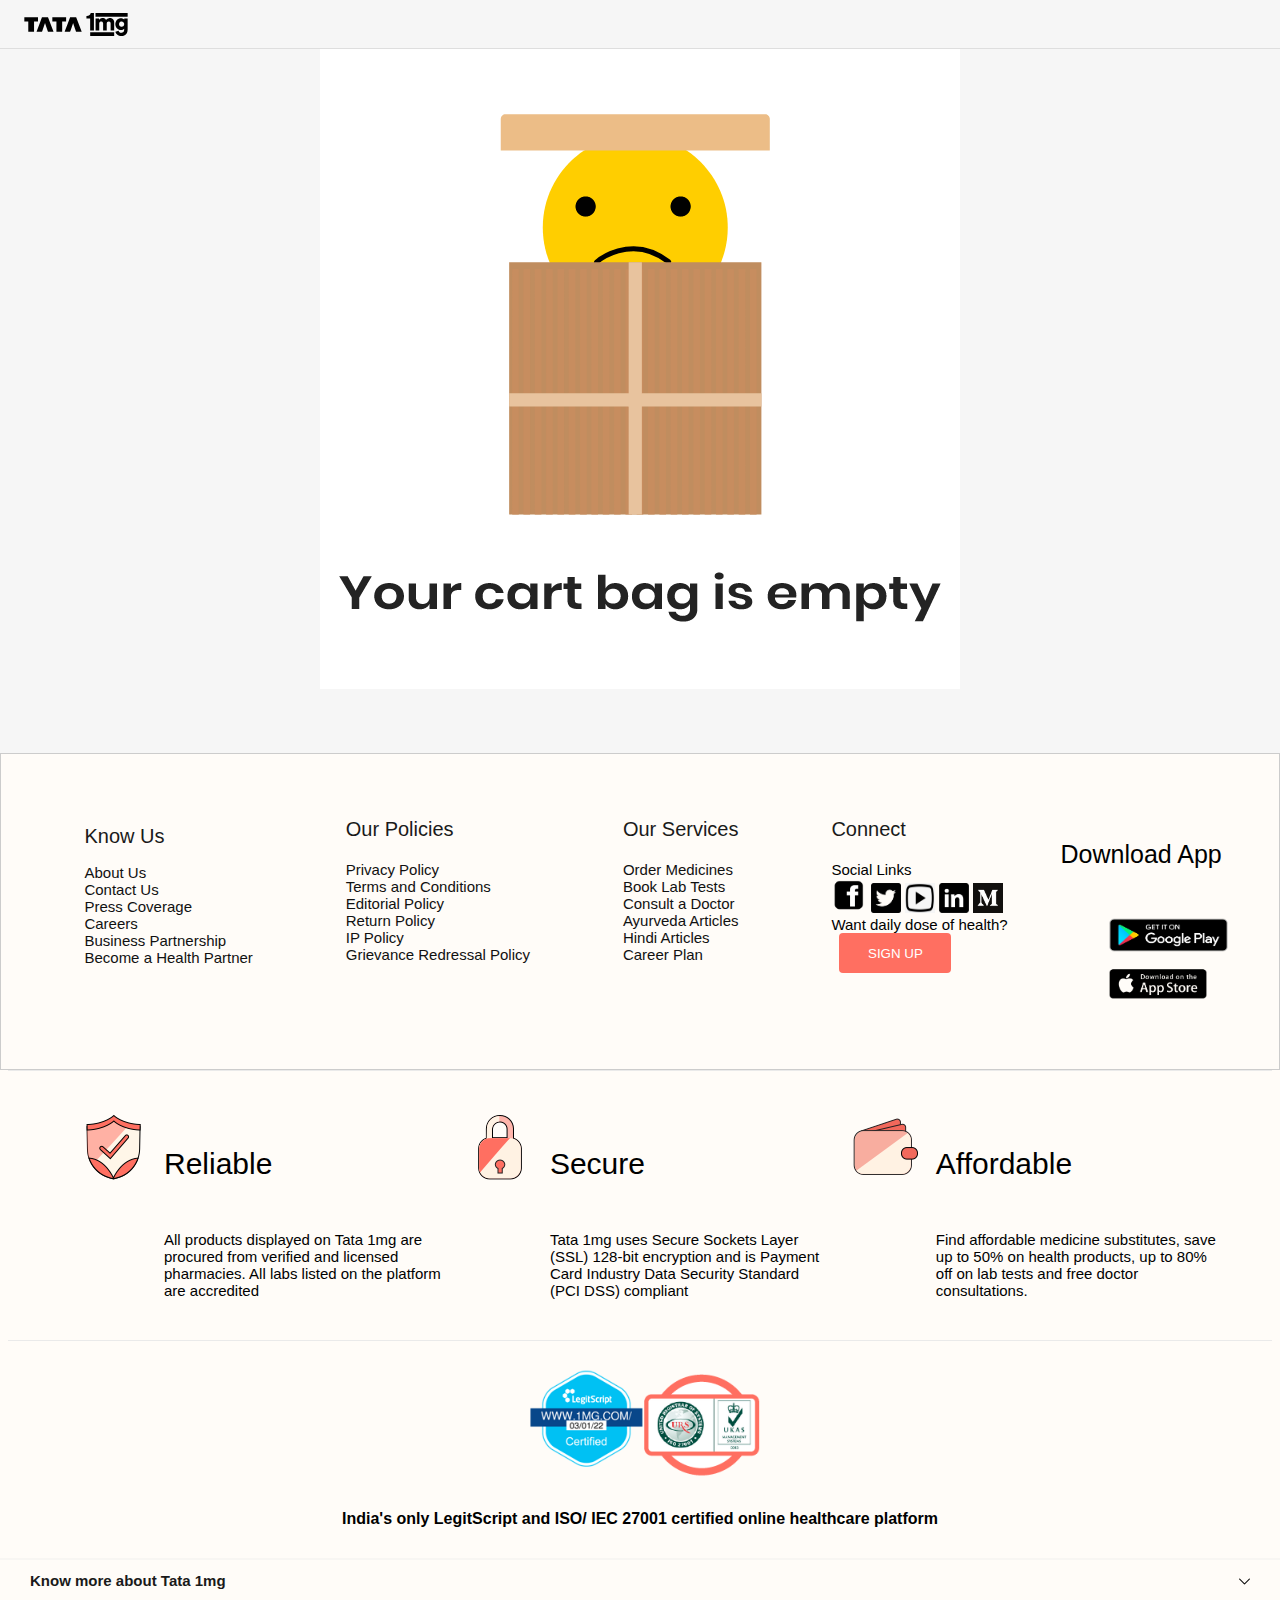
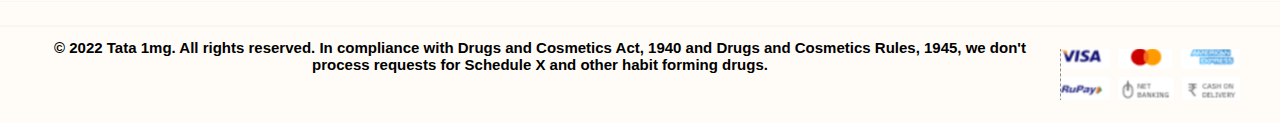
<file: cart.html>
<!DOCTYPE html>
<html lang="en">
	<head>
		<meta charset="UTF-8" />
		<meta http-equiv="X-UA-Compatible" content="IE=edge" />
		<meta name="viewport" content="width=device-width, initial-scale=1.0" />
		<title>
			Online Pharmacy India | Buy Medicines from India's Trusted Medicine Store:
			1mg.com
		</title>

		<!-- Font Awesome Icon -->
		<link
			rel="stylesheet"
			href="https://cdnjs.cloudflare.com/ajax/libs/font-awesome/4.7.0/css/font-awesome.min.css"
		/>

		<link
			rel="shortcut icon"
			href="./image/faviconRebrand.ico"
			type="image/x-icon"
		/>
		<!-- StyleSheet -->
		<link rel="stylesheet" href="./css/index.css" />
		<link rel="stylesheet" href="./components/header/navbar.css" />
		<link rel="stylesheet" href="./css/slideShow.css" />
		<link rel="stylesheet" href="./components/footer/footer.css" />
		<link rel="stylesheet" href="./components/login/login.css" />
		<link rel="stylesheet" href="./css/cart.css" />
	</head>
	<body>
		<!-- Navbar Section -->
		<div class="navbar">
			<div class="header-sec-1"></div>
		</div>

		<div class="login-overlay"></div>
		<div class="signup-overlay"></div>

		<!-- Check out part -->
		<div class="empty-cart"></div>
		<div class="cart-display"></div>
		<div class="address-form">
			<h4>Enter Details</h4>
			<form>
				<div>
					<input
						type="name"
						name=""
						id=""
						placeholder="Enter your name"
						required
					/>
				</div>
				<div>
					<textarea
						name=""
						id=""
						cols="30"
						rows="10"
						placeholder="Enter your address"
					></textarea>
				</div>
				<div>
					<input
						type="phone-number"
						name=""
						id=""
						placeholder="Enter your phone number"
					/>
				</div>
				<div class="checkout-btn upload-btn">Checkout</div>
			</form>
		</div>
		<!-- Footer Section -->
		<section class="footer"></section>
		<!-- Script Section -->
		<script type="module" src="./js/cart.js"></script>
	</body>
</html>
</file>
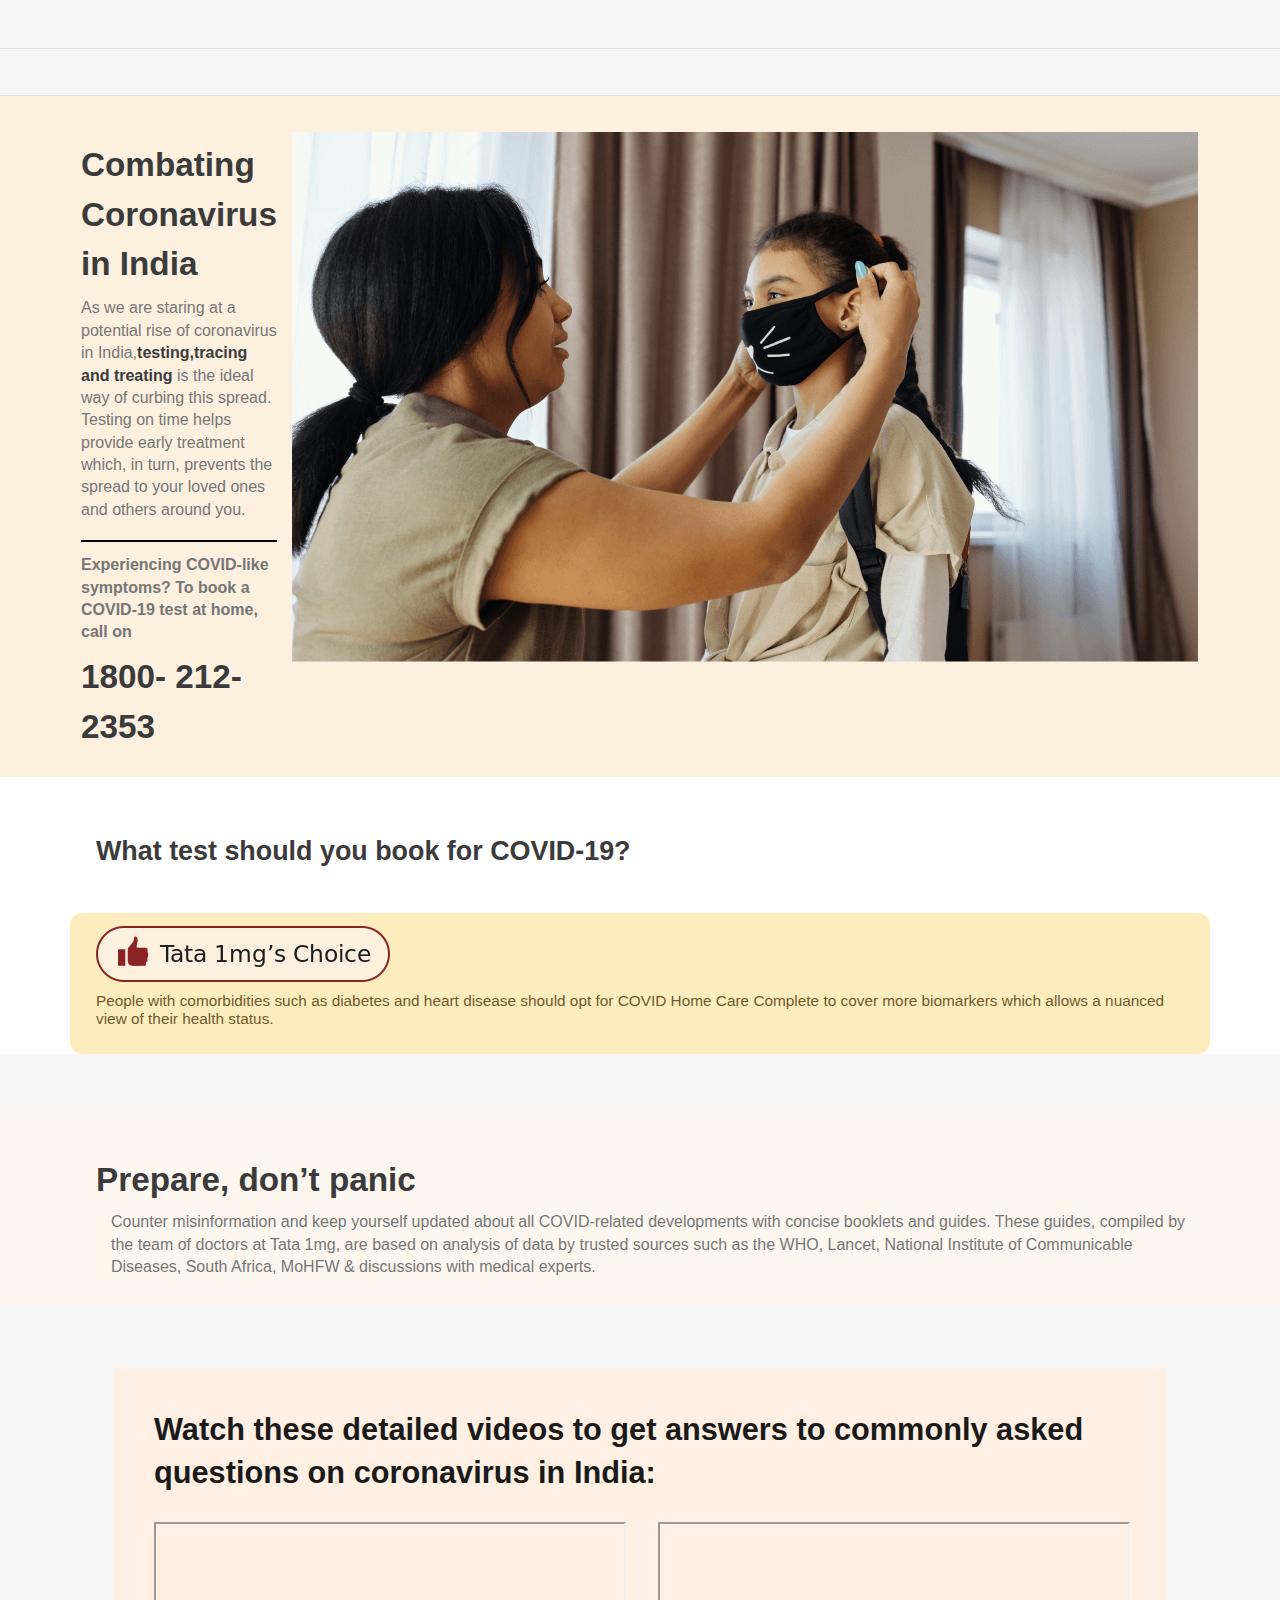
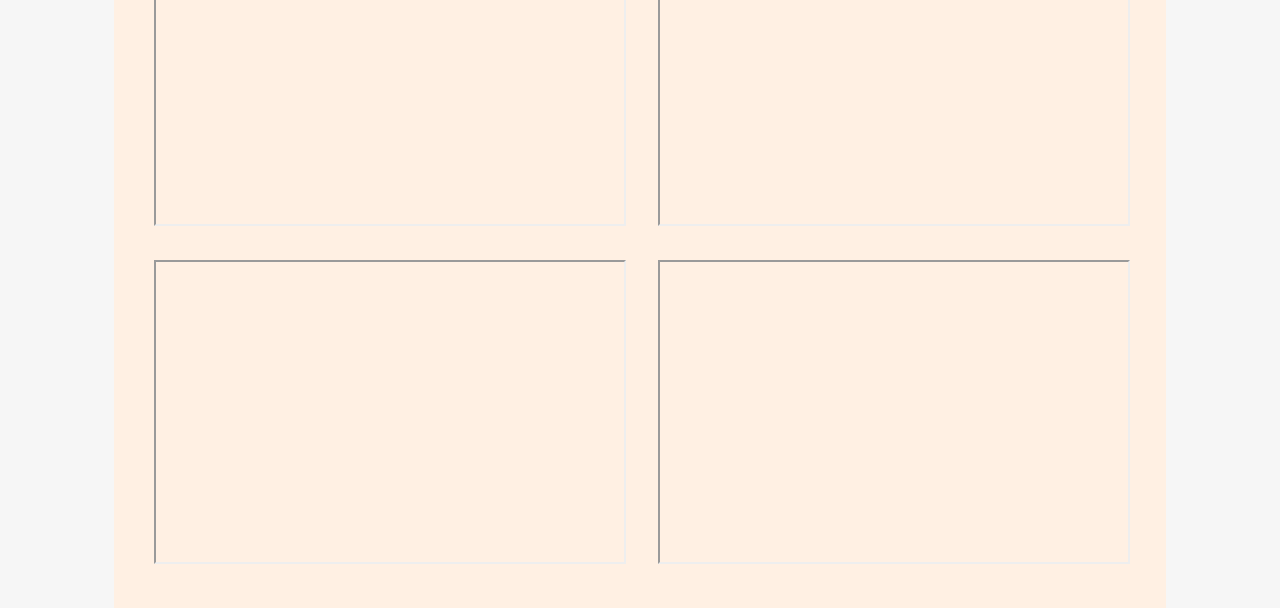
<file: covid-19.html>
<!DOCTYPE html>
<html lang="en">
	<head>
		<meta charset="UTF-8" />
		<meta http-equiv="X-UA-Compatible" content="IE=edge" />
		<meta name="viewport" content="width=device-width, initial-scale=1.0" />
		<title>Coronavirus in India</title>

		<!-- Font Awesome Icon -->
		<link
			rel="stylesheet"
			href="https://cdnjs.cloudflare.com/ajax/libs/font-awesome/4.7.0/css/font-awesome.min.css"
		/>

		<link
			rel="shortcut icon"
			href="./image/faviconRebrand.ico"
			type="image/x-icon"
		/>
		<!-- StyleSheet -->
		<link rel="stylesheet" href="./css/index.css" />
		<link rel="stylesheet" href="./css/covid-19.css" />
		<link rel="stylesheet" href="./components/header/navbar.css" />
		<link rel="stylesheet" href="./components/footer/footer.css" />
		<link rel="stylesheet" href="./components/login/login.css" />
	</head>
	<body>
		<!-- Navbar Section -->
		<div class="navbar">
			<div class="header-sec-1"></div>
			<div class="search-box"></div>
		</div>
		<div class="login-overlay"></div>
		<div class="signup-overlay"></div>
		<!-- Slideshow Section -->

		<!-- Main Content -->
		<div class="top-bar">
			<div class="top-bar-content">
				<div class="top-bar-content-flexbox">
					<div class="top-bar-content-flexbox-item1">
						<h1 class="top-bar-header">Combating Coronavirus<br />in India</h1>

						<div class="top-bar-header-para">
							As we are staring at a potential rise of coronavirus in
							India,<span class="span-font">testing,tracing and treating</span>
							is the ideal way of curbing this spread. Testing on time helps
							provide early treatment which, in turn, prevents the spread to
							your loved ones and others around you.
						</div>

						<hr class="top-bar-header-hr" />
						<div class="top-bar-header-para" style="font-weight: 600">
							Experiencing COVID-like symptoms? To book a COVID-19 test at home,
							call on
						</div>
						<div class="top-bar-header">
							<a class="anchorTag-top-bar-header" href="tel:18002122353"
								>1800- 212- 2353</a
							>
						</div>
					</div>
					<div class="top-bar-content-flexbox-item2">
						<img src="/image/covid-19-top-image.png" />
					</div>
				</div>
			</div>
		</div>
		<!-- What test should you book for COVID-19? started -->
		<div class="covid-19-top-bar-content">
			<div class="covid-19-header-margin">
				<h2 class="covid-19-booking-h2">
					What test should you book for COVID-19?
				</h2>
			</div>

			<div class="people-choice-1mg">
				<div class="people-choice-1mg-img">
					<img src="/image/1mg-choice-img.png" alt="Tata-1mg-choice" />
				</div>
				<div class="people-choice-1mg-text">
					People with comorbidities such as diabetes and heart disease should
					opt for
					<span style="font-weight: 700px">COVID Home Care Complete</span> to
					cover more biomarkers which allows a nuanced view of their health
					status.
				</div>
			</div>
		</div>

		<div class="prepare-panic">
			<div class="prepare-panic-header-margin">
				<div class="prepare-panic-header-margin-flexbox">
					<div class="prepare-panic-para">
						<h2 class="prepare-panic-head">Prepare, don’t panic</h2>
						<div class="prepare-panic-para">
							Counter misinformation and keep yourself updated about all
							COVID-related developments with concise booklets and guides. These
							guides, compiled by the team of doctors at Tata 1mg, are based on
							analysis of data by trusted sources such as the WHO, Lancet,
							National Institute of Communicable Diseases, South Africa, MoHFW &
							discussions with medical experts.
						</div>
					</div>
				</div>
			</div>
		</div>
		<!--ebook section-->
		<!-- <div class="covid-19-test-bar">
			  <div class="covid-19-test-bar-margin">
              <div>
				  <div>

				  </div>
			  </div>
			  </div>
		  </div> -->

		<!-- youtube section ----------------------------------------------------------------------------------- -->
		<article>
			<div class="youtube-sec-c">
				<h3 class="Qna-on-yt">
					Watch these detailed videos to get answers to commonly asked questions
					on coronavirus in India:
				</h3>
				<div>
					<ul class="yt-grid1">
						<li>
							<div class="yt-grid1-vedio">
								<iframe
									src="https://www.youtube.com/embed/P4TKxfj3tu4"
									class="yt-grid1-vedio-iframe"
								></iframe>
							</div>
						</li>
						<li>
							<div class="yt-grid1-vedio2">
								<iframe
									src="https://www.youtube.com/embed/UN7fbohf0uw"
									class="yt-grid1-vedio-iframe"
								></iframe>
							</div>
						</li>
					</ul>
				</div>

				<div style="padding-top: 30px">
					<ul class="yt-grid2">
						<li>
							<div class="yt-grid2-vedio">
								<iframe
									src="https://www.youtube.com/embed/H3H0XCyQgXY"
									class="yt-grid2-vedio-iframe"
								></iframe>
							</div>
						</li>
						<li>
							<div class="yt-grid2-vedio2">
								<iframe
									src="https://www.youtube.com/embed/pso2qbEj0Y4"
									class="yt-grid2-vedio-iframe"
								></iframe>
							</div>
						</li>
					</ul>
				</div>
			</div>
		</article>

		<!-- bottom banner section just inside youtube started -->
		<!-- <article>
			 <div class="banner-margin">
				 <div class="banner-margin-insideRadius">
					 <div class="banner-flexbox">
                       <div class="banner-alltextArea">
						   <h2 class="banner-heading">Think you have fever, cold or cough?</h2>
						   <div class="banner-text">Talk to our experts online</div>
						   <div class="banner-consultant"><a href="#" target="_blank"><button class="btnt" ><span >CONSULT NOW</span></button></a></div>
					   </div>
					   <div class="banner-imgArea"><img src="/image/consult-doc-covid-19-page.png"></img></div>
					 </div>
				 </div>
			 </div>
		 </article> -->

		<!-- Footer Section -->
		<section class="footer"></section>
		<!-- Script Section -->
		<script type="module" src="./js/covid-19.js"></script>
	</body>
</html>
</file>
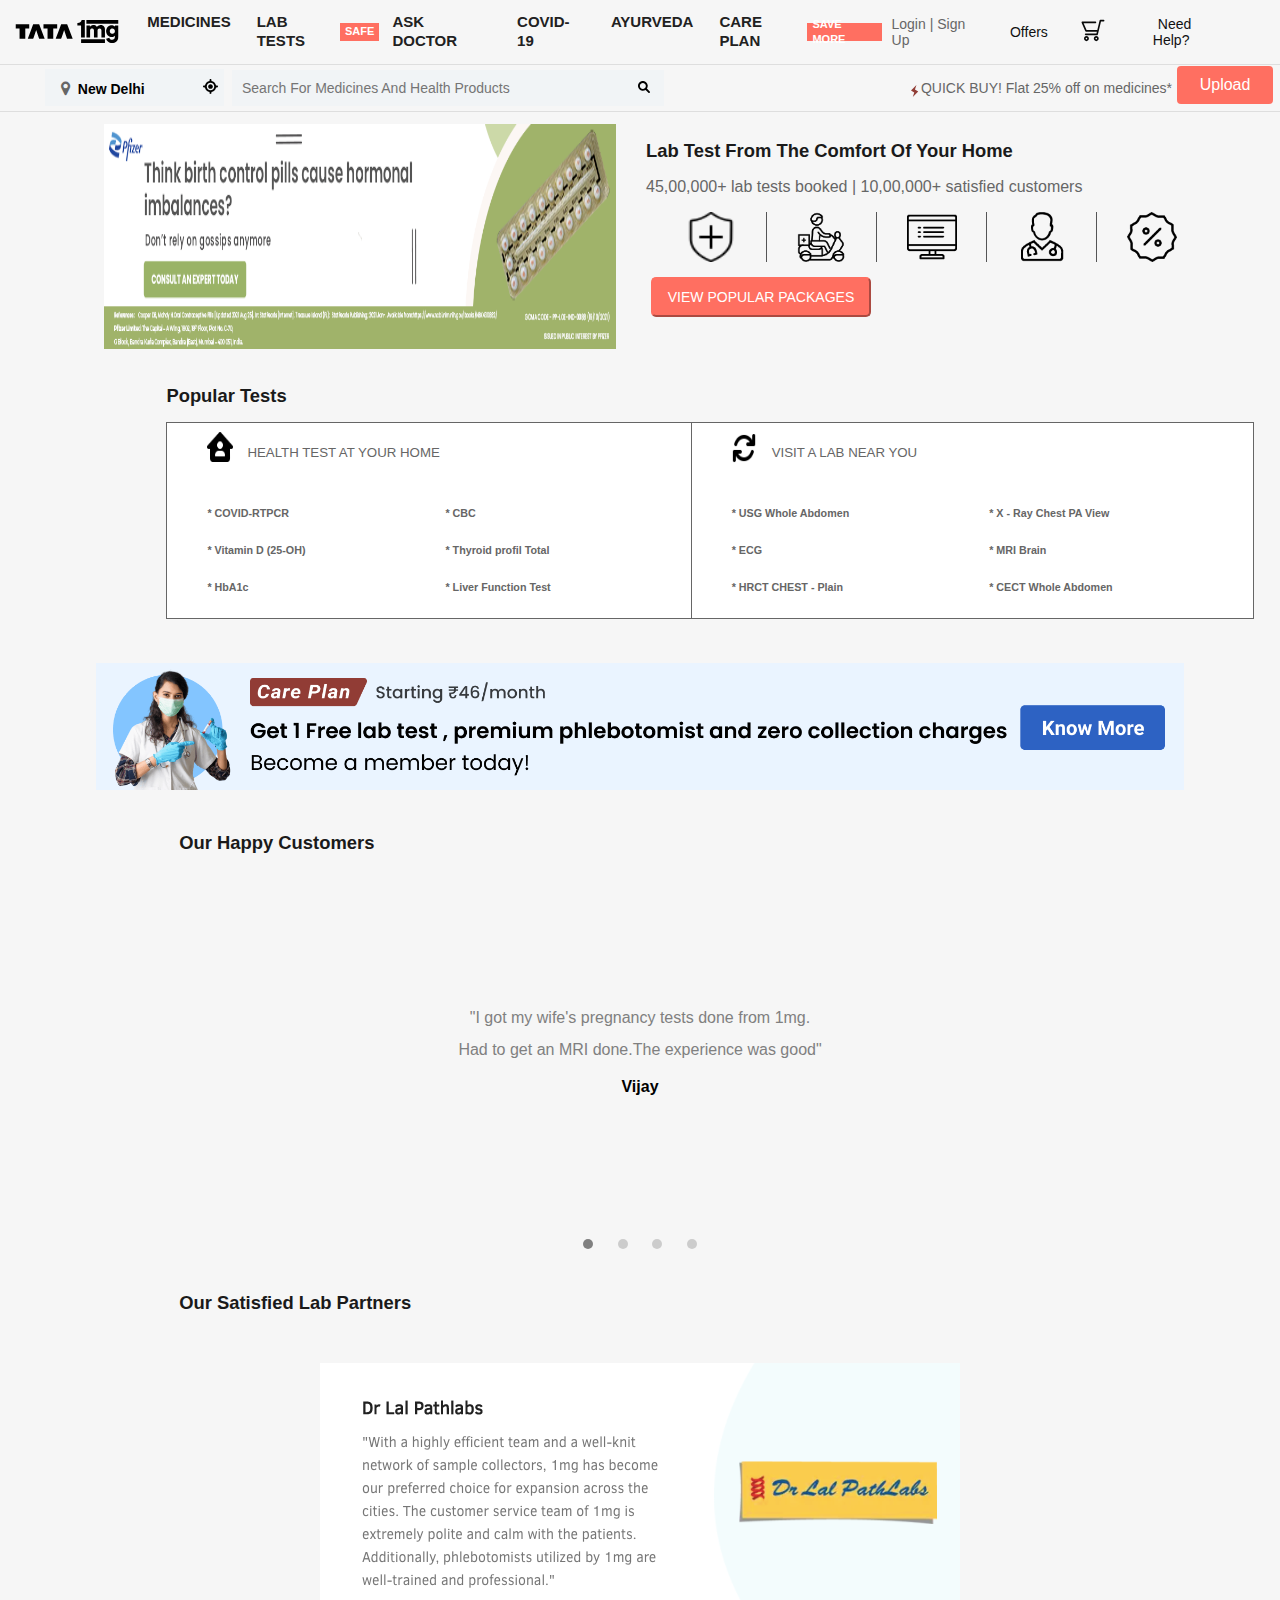
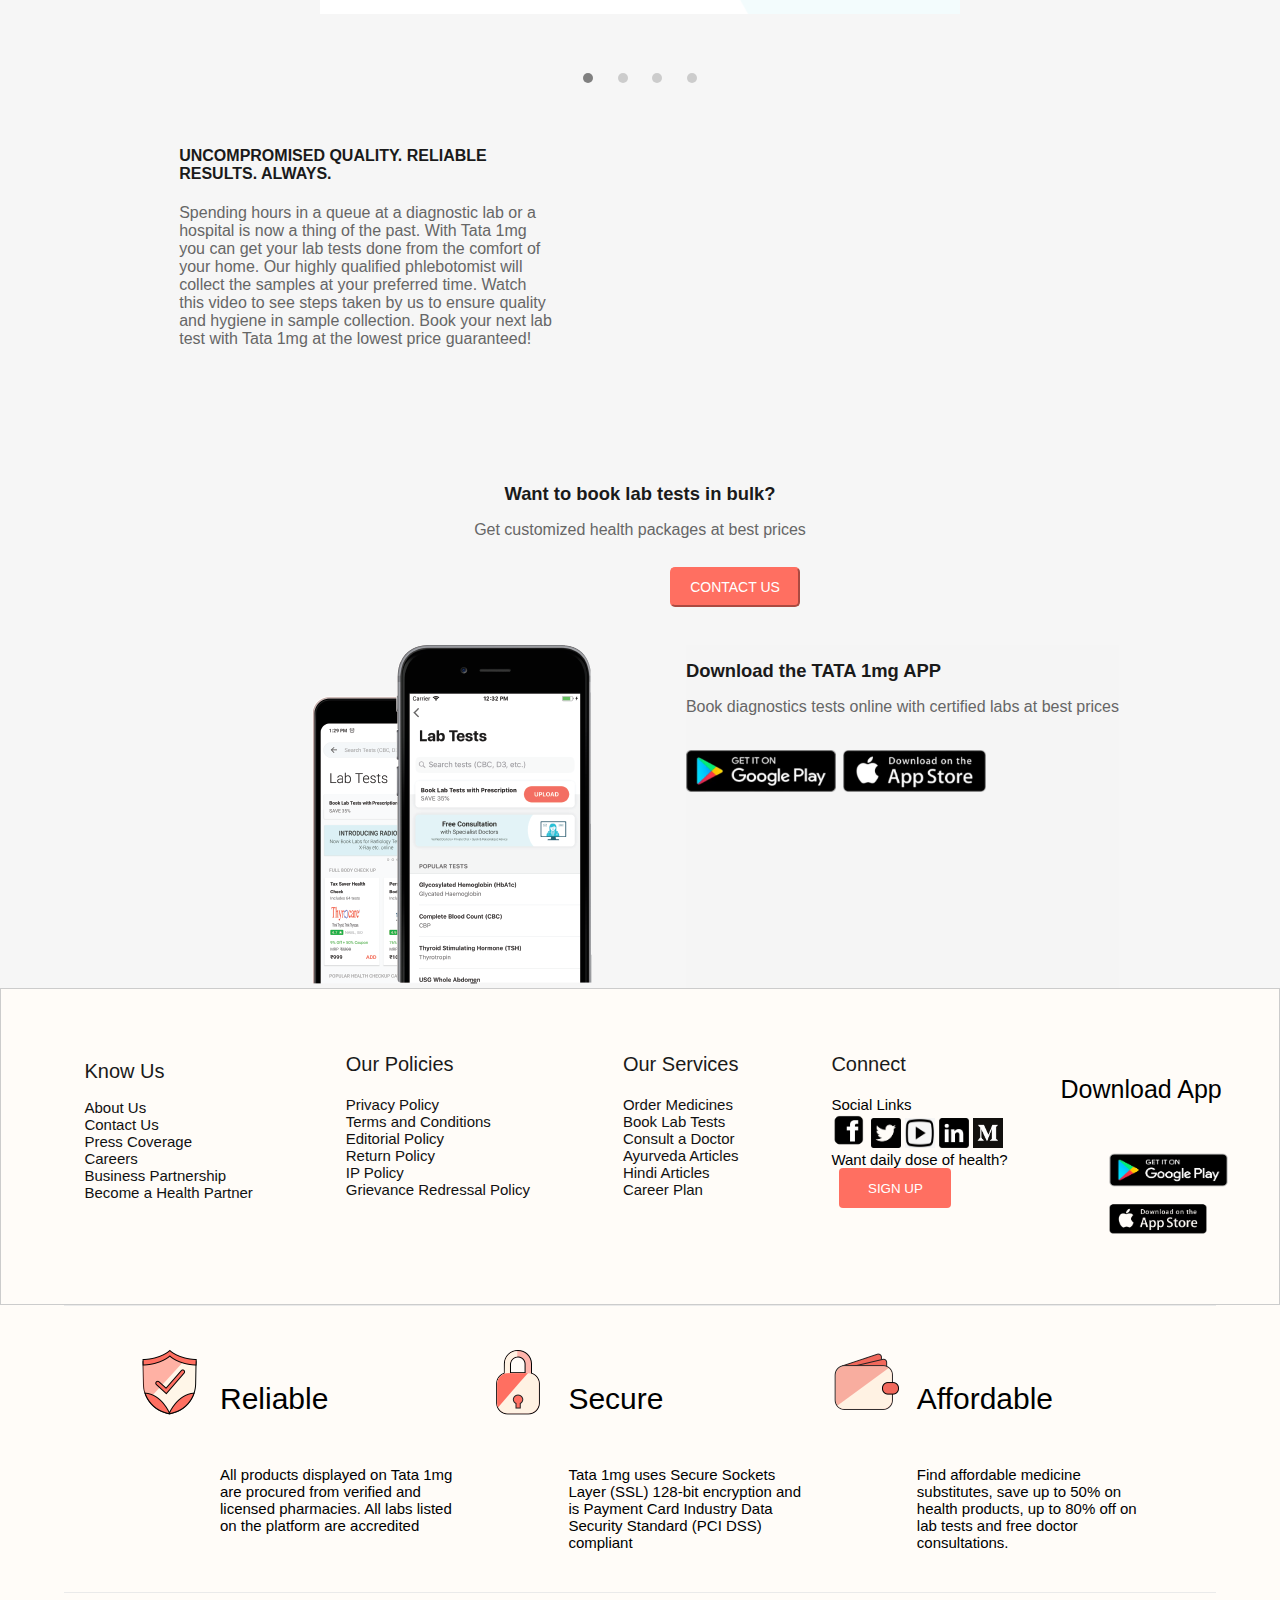
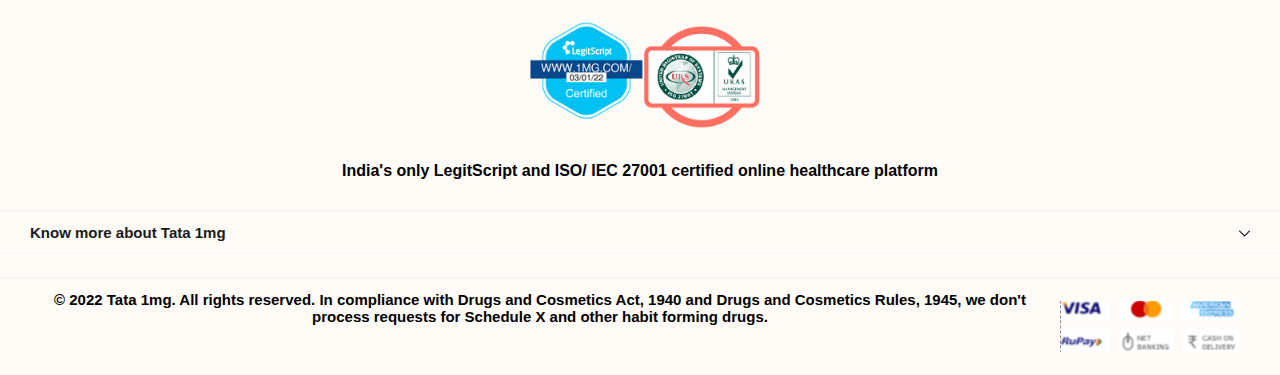
<file: labtest.html>
<!DOCTYPE html>
<html lang="en">
	<head>
		<meta charset="UTF-8" />
		<meta http-equiv="X-UA-Compatible" content="IE=edge" />
		<meta name="viewport" content="width=device-width, initial-scale=1.0" />
		<title>
			Find the Right Diagnostic Lab &amp; Book lab Test online | 1mg
		</title>
		<!-- <script src="https://code.jquery.com/jquery-3.6.0.js"></script> -->

		<!-- <link
			rel="stylesheet"
			href="https://unpkg.com/flickity@2/dist/flickity.min.css"
		/>
		<script src="https://unpkg.com/flickity@2/dist/flickity.pkgd.min.js"></script> -->

		<!-- Font Awesome Icon -->
		<link
			rel="stylesheet"
			href="https://cdnjs.cloudflare.com/ajax/libs/font-awesome/4.7.0/css/font-awesome.min.css"
		/>

		<link
			rel="shortcut icon"
			href="./image/faviconRebrand.ico"
			type="image/x-icon"
		/>
		<!-- StyleSheet -->
		<link rel="stylesheet" href="./css/index.css" />
		<link rel="stylesheet" href="./css/labtest.css" />
		<link rel="stylesheet" href="./components/header/navbar.css" />
		<link rel="stylesheet" href="./components/footer/footer.css" />
		<link rel="stylesheet" href="./components/login/login.css" />
	</head>
	<body>
		<!-- Navbar Section -->
		<div class="navbar">
			<div class="header-sec-1"></div>
			<div class="search-box"></div>
		</div>
		<div class="login-overlay"></div>
		<div class="signup-overlay"></div>
		<!-- Slideshow Section -->

		<div id="ltimgFlex">
			<div class="ltimgSlider"></div>
			<div class="ltfix">
				<div class="fix1">
					<h2>Lab Test From The Comfort Of Your Home</h2>
				</div>
				<div class="fix2">
					<p>45,00,000+ lab tests booked | 10,00,000+ satisfied customers</p>
				</div>

				<div class="ltlogoflex">
					<div class="logoflex1">
						<img src="../image/ltfixedLogo1.png" />
					</div>

					<div class="logoflex2">
						<img src="../image/ltfixedLogo2.png" />
					</div>
					<div class="logoflex3">
						<img src="../image/ltfixedLogo3.png" />
					</div>
					<div class="logoflex4">
						<img src="../image/ltfixedLogo4.png" />
					</div>
					<div class="logoflex5">
						<img src="../image/ltfixedLogo5.png" />
					</div>
				</div>
				<button class="upload-btn" id="Popular-package-button">
					VIEW POPULAR PACKAGES
				</button>
			</div>
		</div>

		<div class="popularTest">
			<div class="ptTest">
				<h2>Popular Tests</h2>
			</div>
			<div class="ptflex">
				<div class="ptBox">
					<div class="hTest">
						<div class="hText">
							<img class="imgIcon" src="image/house-user-solid.png" />
							<h5>HEALTH TEST AT YOUR HOME</h5>
						</div>
						<div class="hTestflex">
							<div class="hTest1">
								<h6>* COVID-RTPCR</h6>
								<h6>* Vitamin D (25-OH)</h6>
								<h6>* HbA1c</h6>
							</div>
							<div class="hTest2">
								<h6>* CBC</h6>
								<h6>* Thyroid profil Total</h6>
								<h6>* Liver Function Test</h6>
							</div>
						</div>
					</div>

					<div class="lTest">
						<div class="hText">
							<img class="imgIcon" src="image/arrows-rotate-solid.png" />
							<h5>VISIT A LAB NEAR YOU</h5>
						</div>
						<div class="hTestflex">
							<div class="hTest1">
								<h6>* USG Whole Abdomen</h6>
								<h6>* ECG</h6>
								<h6>* HRCT CHEST - Plain</h6>
							</div>
							<div class="hTest2">
								<h6>* X - Ray Chest PA View</h6>
								<h6>* MRI Brain</h6>
								<h6>* CECT Whole Abdomen</h6>
							</div>
						</div>
					</div>
				</div>
			</div>
		</div>

		<div class="ptimg">
			<img src="image/pt.png" />
		</div>

		<!-- Main Content -->
		<div class="hcdiv">
			<div class="hc">
				<h2>Our Happy Customers</h2>
			</div>
			<div id="slider">
				<input type="radio" name="slider" id="slide1" checked />
				<input type="radio" name="slider" id="slide2" />
				<input type="radio" name="slider" id="slide3" />
				<input type="radio" name="slider" id="slide4" />
				<div id="slides">
					<div id="overflow">
						<div class="inner">
							<div class="slide slide_1">
								<div class="slide-content">
									<p style="color: gray">
										"I got my wife's pregnancy tests done from 1mg.
									</p>
                  <br>
                  <p style="color: gray">
										Had to get an MRI done.The experience was good"
									</p>
									<br />
									<h4 style="color: black">Vijay</h4>
								</div>
							</div>
							<div class="slide slide_2">
								<div class="slide-content">
                  
									<p style="color: gray">
                    
										"A trained technical visited to collect samples and report.
									</p>
                  <br>
                  <p style="color: gray">
                    And were delivered on time before her doctor's appointment."</p>
									<br />
									<h4 style="color: black">Nikita</h4>
								</div>
							</div>
							<div class="slide slide_3">
								<div class="slide-content">
									<p style="color: gray">
										"Will surely choose 1mg for the upcoming tests."
									</p>
									<br />
									<h4 style="color: black">Smriti</h4>
								</div>
							</div>
							<div class="slide slide_4">
								<div class="slide-content">
									<p style="color: gray">
										"Quick delivery of test reports on my e-mail."
									</p>
									<br />
									<h4 style="color: black">Raj</h4>
								</div>
							</div>
						</div>
					</div>
				</div>
				<div id="controls">
					<label for="slide1"></label>
					<label for="slide2"></label>
					<label for="slide3"></label>
					<label for="slide4"></label>
				</div>
				<div id="bullets">
					<label for="slide1"></label>
					<label for="slide2"></label>
					<label for="slide3"></label>
					<label for="slide4"></label>
				</div>
			</div>
		</div>

		<!-- <div class="labp">
			<h2>Our Satisfied Lab Partners</h2>
		</div>

		<div class="carousel" data-flickity>
			<div class="carousel-cell1"></div>
			<div class="carousel-cell2"></div>
			<div class="carousel-cell3"></div>
			<div class="carousel-cell4"></div>
			<div class="carousel-cell5"></div>
			<div class="carousel-cell6"></div>
		</div> -->

		<!-- <div class="bookLab">
			<h2>Want to book lab tests in bulk?</h2>
			<p>Get customized health packages at best prices</p>
			<br />
			<button class="ltbutton">CONTACT US -></button>
		</div>

		<div class="download">
			<div class="downloadf">
				<div class="iph">
					<img src="image/iphone.png" />
				</div>
				<div class="iphText">
					<h2>Download the TATA 1mg APP</h2>
					<p>
						Book diagnostics tests online with certified labs at best prices
					</p>
					<br />
					<div class="iphlogof">
						<div class="iphlogo1">
							<img src="image/appstorelogo.webp" />
						</div>
						<div class="iphlogo2">
							<img src="image/appstorelogo1.webp" />
						</div>
					</div>
				</div>
			</div>
		</div> -->

    <div class="hc">
      <h2> Our Satisfied Lab Partners</h2>
   </div>
    <div id="ltslider">
        <input type="radio" name="ltslider" id="ltslide1" checked>
        <input type="radio" name="ltslider" id="ltslide2">
        <input type="radio" name="ltslider" id="ltslide3">
        <input type="radio" name="ltslider" id="ltslide4">
        <div id="ltslides">
           <div id="ltoverflow">
              <div class="ltinner">
                 <div class="ltslide slide_1">
                    <div class="ltslide-content">
                       
                       <img src="image/ltslide1.png">
                    </div>
                 </div>
                 <div class="ltslide slide_2">
                    <div class="ltslide-content">
                      <img src="image/ltslide2.png">
                    </div>
                 </div>
                 <div class="ltslide slide_3">
                    <div class="ltslide-content">
                      <img src="image/ltslide3.png">
                    </div>
                 </div>
                 <div class="ltslide slide_4">
                    <div class="ltslide-content">
                      <img src="image/ltslide4.png">
                    </div>
                 </div>
              </div>
           </div>
        </div>
        <div id="ltcontrols">
           <label for="ltslide1"></label>
           <label for="ltslide2"></label>
           <label for="ltslide3"></label>
           <label for="ltslide4"></label>
        </div>
        <div id="ltbullets">
           <label for="ltslide1"></label>
           <label for="ltslide2"></label>
           <label for="ltslide3"></label>
           <label for="ltslide4"></label>
        </div>
     </div>



		<div class="ltVideo">
			<div class="ltVideoflex">
				<div class="ltVideoTextflex1">
					<h4>UNCOMPROMISED QUALITY. RELIABLE RESULTS. ALWAYS.</h4>
					<p>
						Spending hours in a queue at a diagnostic lab or a hospital is now a
						thing of the past. With Tata 1mg you can get your lab tests done
						from the comfort of your home. Our highly qualified phlebotomist
						will collect the samples at your preferred time. Watch this video to
						see steps taken by us to ensure quality and hygiene in sample
						collection. Book your next lab test with Tata 1mg at the lowest
						price guaranteed!
					</p>
				</div>
				<div class="ltVideoTextflex2">
					<iframe
						width="560"
						height="315"
						src="https://www.youtube.com/embed/jo5gQxB0DlE"
						title="YouTube video player"
						frameborder="0"
						allow="accelerometer; autoplay; clipboard-write; encrypted-media; gyroscope; picture-in-picture"
						allowfullscreen
					></iframe>
				</div>
			</div>
		</div>
		<!-- 
		<div class="hcdiv">
			<div class="hc">
				<h2>Our Happy Customers</h2>
			</div>
			<div id="slider">
				<input type="radio" name="slider" id="slide1" checked />
				<input type="radio" name="slider" id="slide2" />
				<input type="radio" name="slider" id="slide3" />
				<input type="radio" name="slider" id="slide4" />
				<div id="slides">
					<div id="overflow">
						<div class="inner">
							<div class="slide slide_1">
								<div class="slide-content">
									<p style="color: gray">
										"A trained technical visited to collect samples and report.
										Will surely choose 1mg for the upcoming tests.
									</p>
									<br />
									<p style="color: gray">
										I got my wife's pregnancy tests done from 1mg."
									</p>
									<br />

									<h4 style="color: black">Vijay</h4>
								</div>
							</div>
							<div class="slide slide_2">
								<div class="slide-content">
									<p style="color: gray">
										"It is the only such service recognized by the National
										Association of Boards of Pharmacy
									</p>
									<br />
									<p style="color: gray">
										It is safe and credible digital healthcare company."
									</p>
									<br />

									<p style="color: gray">
										"A trained technical visited to collect samples and report."
									</p>
									<br />

									<h4 style="color: black">Nikita</h4>
								</div>
							</div>
							<div class="slide slide_3">
								<div class="slide-content">
									<p style="color: gray">
										"Will surely choose 1mg for the upcoming tests."
									</p>
									<br />
									<h4 style="color: black">Smriti</h4>
								</div>
							</div>
							<div class="slide slide_4">
								<div class="slide-content">
									<p style="color: gray">
										"Quick delivery of test reports on my e-mail."
									</p>
									<br />
									<h4 style="color: black">Raj</h4>
								</div>
							</div>
						</div>
					</div>
				</div>
				<div id="controls">
					<label for="slide1"></label>
					<label for="slide2"></label>
					<label for="slide3"></label>
					<label for="slide4"></label>
				</div>
				<div id="bullets">
					<label for="slide1"></label>
					<label for="slide2"></label>
					<label for="slide3"></label>
					<label for="slide4"></label>
				</div>
			</div>
		</div> -->

		<!-- <div class="labp">
			<h2>Our Satisfied Lab Partners</h2>
		</div> -->

		<!-- <div class="carousel" data-flickity>
			<div class="carousel-cell1"></div>
			<div class="carousel-cell2"></div>
			<div class="carousel-cell3"></div>
			<div class="carousel-cell4"></div>
			<div class="carousel-cell5"></div>
			<div class="carousel-cell6"></div>
		</div> -->

    

		<div class="bookLab">
			<h2>Want to book lab tests in bulk?</h2>
			<p>Get customized health packages at best prices</p>

			<br />
			<div class="bcent">
				<button class="upload-btn" id="contact-us">CONTACT US</button>
			</div>
		</div>

		<div class="download">
			<div class="downloadf">
				<div class="iph">
					<img src="image/iphone.png" />
				</div>
				<div class="iphText">
					<h2>Download the TATA 1mg APP</h2>
					<p>
						Book diagnostics tests online with certified labs at best prices
					</p>
					<br />
					<div class="iphlogof">
						<div class="iphlogo1">
							<img src="image/appstorelogo.webp" />
						</div>
						<div class="iphlogo2">
							<img src="image/appstorelogo1.webp" />
						</div>
					</div>
				</div>
			</div>
		</div>

		<!-- Footer Section -->
		<section class="footer"></section>
		<!-- Script Section -->
		<script type="module" src="./js/labtest.js"></script>
	</body>
</html>
</file>
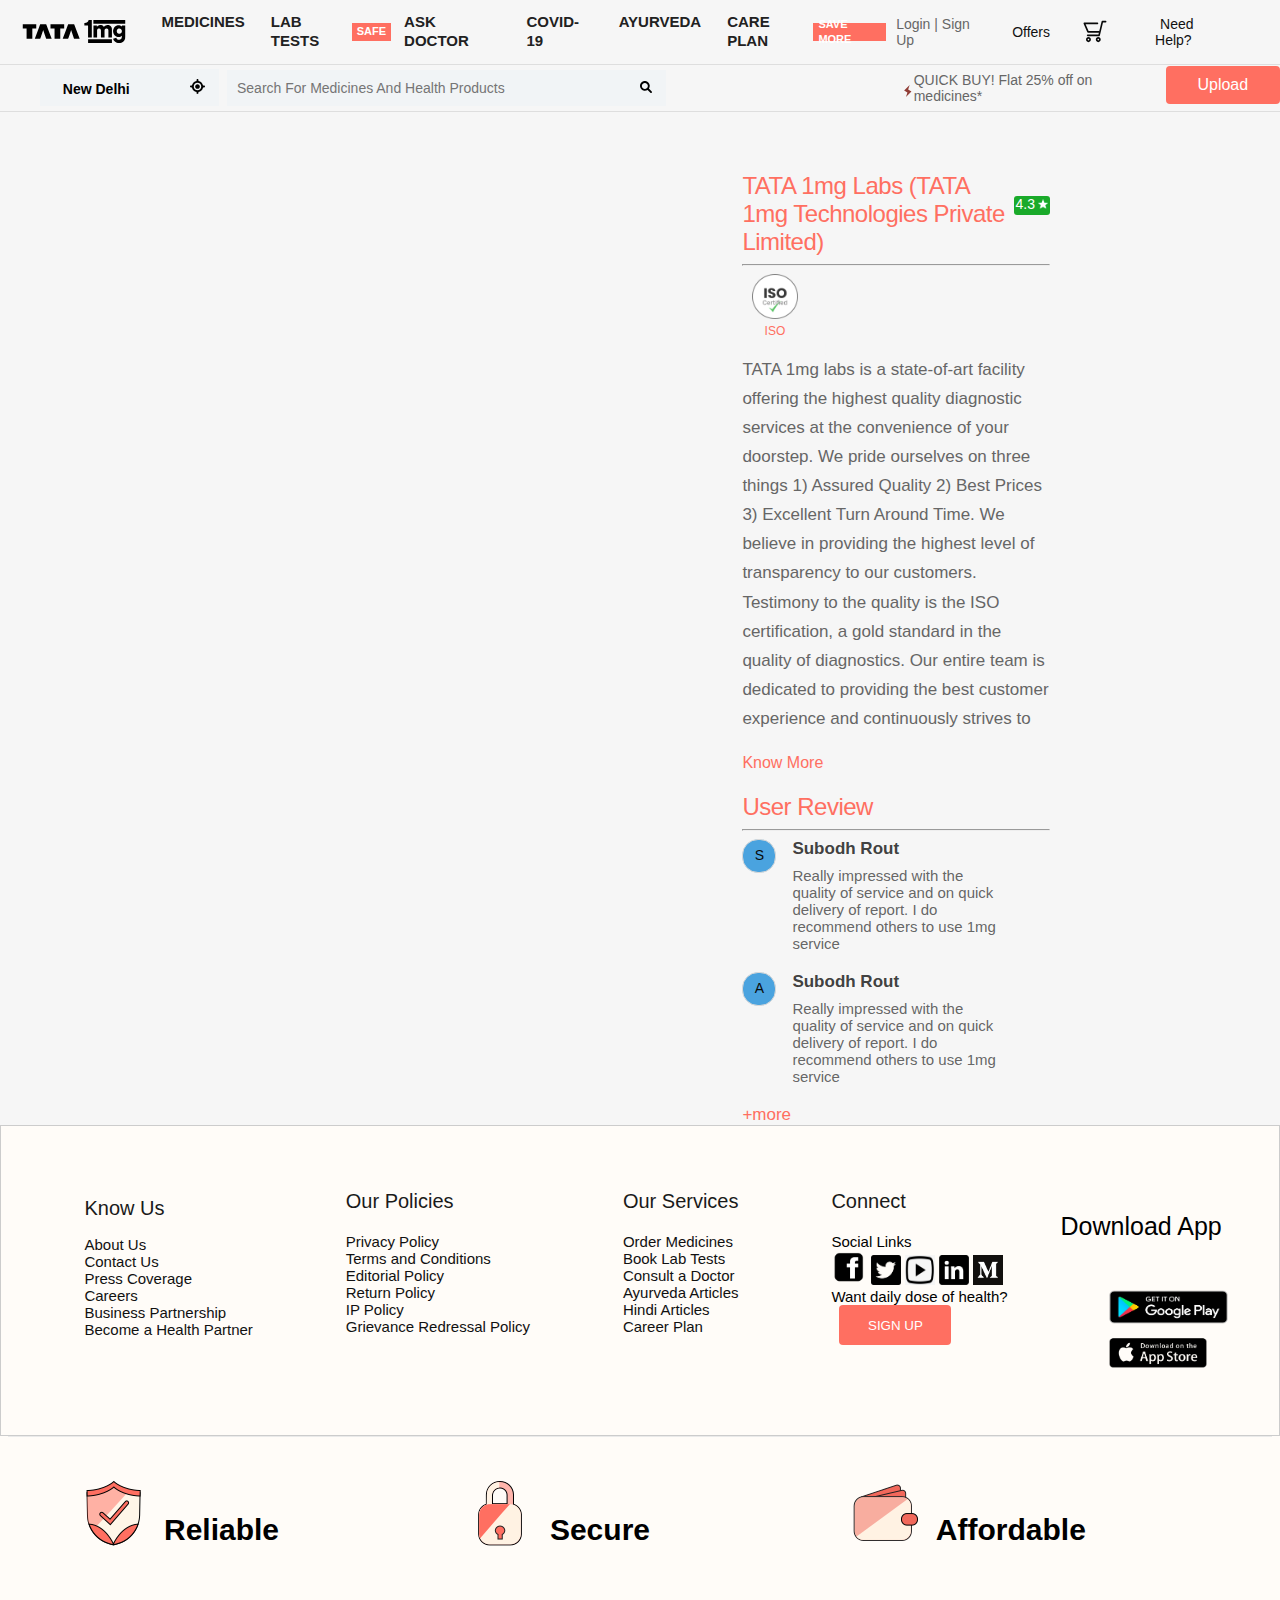
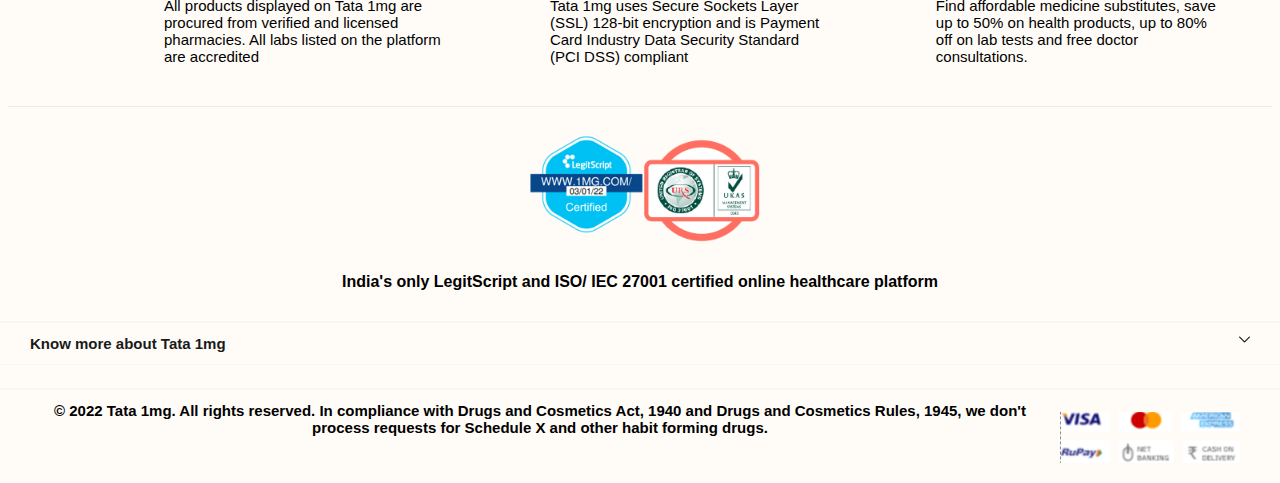
<file: packagedetails.html>
<html lang="en">
	<head>
		<meta charset="UTF-8" />
		<meta http-equiv="X-UA-Compatible" content="IE=edge" />
		<meta name="viewport" content="width=device-width, initial-scale=1.0" />
		<title>Package Details</title>
		<link
			rel="shortcut icon"
			href="./image/faviconRebrand.ico"
			type="image/x-icon"
		/>
		<link rel="stylesheet" href="./css/index.css" />
		<link rel="stylesheet" href="./components/header/navbar.css" />
		<link rel="stylesheet" href="./components/footer/footer.css" />
		<link rel="stylesheet" href="./css/packagedetails.css" />
	</head>
	<body>
		<!-- Navbar Section -->
		<div class="navbar">
			<div class="header-sec-1"></div>
			<div class="search-box"></div>
		</div>

		<!--body section  -->

		<div id="package-details-container">
			<div id="package-details"></div>
			<div id="mg-details">
				<div class="mg-heading">
					<h2>TATA 1mg Labs (TATA 1mg Technologies Private Limited)</h2>
					<div class="rating">
						<span>4.3</span>
						<img src="./image/star.png" />
					</div>
				</div>
				<hr />
				<div class="iso">
					<img src="./image/isocertified.png" />
					<p>ISO</p>
				</div>
				<p>
					TATA 1mg labs is a state-of-art facility offering the highest quality
					diagnostic services at the convenience of your doorstep. We pride
					ourselves on three things 1) Assured Quality 2) Best Prices 3)
					Excellent Turn Around Time. We believe in providing the highest level
					of transparency to our customers. Testimony to the quality is the ISO
					certification, a gold standard in the quality of diagnostics. Our
					entire team is dedicated to providing the best customer experience and
					continuously strives to
				</p>
				<h4>Know More</h4>
				<div class="user_review">
					<h2>User Review</h2>
					<hr />
					<div class="user-comments">
						<div class="user_dp">S</div>
						<div class="user_name">Subodh Rout</div>
						<div class="user_remarks">
							Really impressed with the quality of service and on quick delivery
							of report. I do recommend others to use 1mg service
						</div>
					</div>
					<div class="user-comments">
						<div class="user_dp">A</div>
						<div class="user_name">Subodh Rout</div>
						<div class="user_remarks">
							Really impressed with the quality of service and on quick delivery
							of report. I do recommend others to use 1mg service
						</div>
					</div>
				</div>
				<div class="more">+more</div>
			</div>
		</div>

		<!-- Footer Section -->
		<section class="footer"></section>
		<script type="module" src="./js/packagedetails.js"></script>
	</body>
</html>
</file>
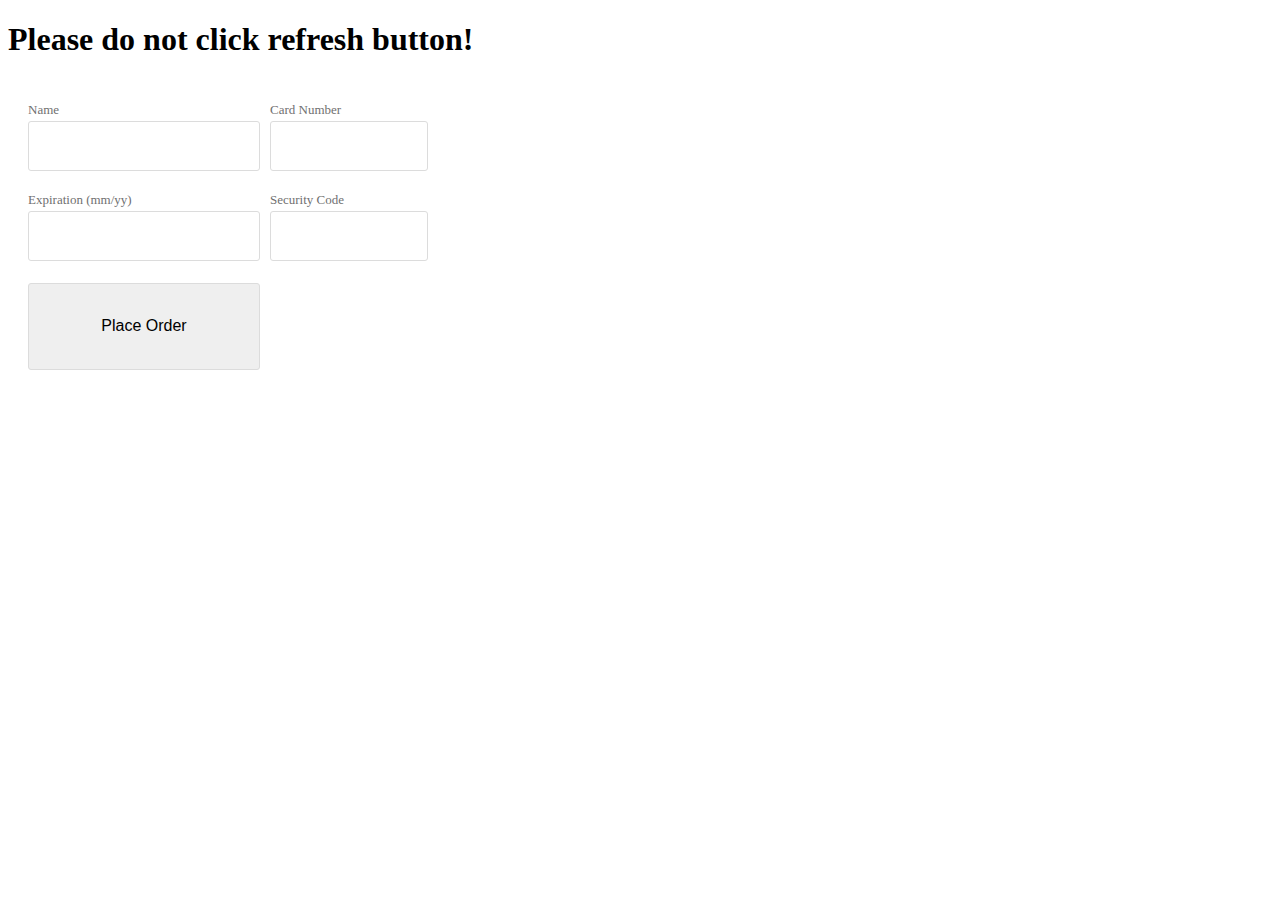
<file: payment.html>
<!DOCTYPE html>
<html lang="en">
	<head>
		<meta charset="UTF-8" />
		<meta http-equiv="X-UA-Compatible" content="IE=edge" />
		<meta name="viewport" content="width=device-width, initial-scale=1.0" />
		<title>Payment Gateway</title>
		<!-- <link rel="stylesheet" href="./styles.css" /> -->
		<style>
			input {
				margin-top: 3px;
				padding: 15px;
				font-size: 16px;
				width: 100%;
				border-radius: 3px;
				border: 1px solid #dcdcdc;
			}
			label {
				padding-bottom: 5px;
				font-size: 13px;
			}
			.form-container {
				display: grid;
				grid-column-gap: 10px;
				grid-template-columns: auto auto;
				grid-template-rows: 90px 90px 90px;
				grid-template-areas: "name name" "number number" "expiration security";
				max-width: 400px;
				padding: 20px;
				color: #707070;
			}
			.field-container {
				position: relative;
			}

			.field-container input {
				-webkit-box-sizing: border-box;
				box-sizing: border-box;
			}
		</style>
	</head>
	<body>
		<h1>Please do not click refresh button!</h1>
		<div class="form-container">
			<div class="field-container">
				<label for="name">Name</label>
				<input id="name" maxlength="20" type="text" required />
			</div>
			<div class="field-container">
				<label for="cardnumber">Card Number</label>
				<input
					id="cardnumber"
					type="text"
					pattern="[0-9]*"
					inputmode="numeric"
					required
				/>
			</div>
			<div class="field-container">
				<label for="expirationdate">Expiration (mm/yy)</label>
				<input
					id="expirationdate"
					type="text"
					pattern="[0-9]*"
					inputmode="numeric"
					required
				/>
			</div>
			<div class="field-container">
				<label for="securitycode">Security Code</label>
				<input
					id="securitycode"
					type="text"
					pattern="[0-9]*"
					inputmode="numeric"
					required
				/>
			</div>
			<input type="button" value="Place Order" onclick="pay()" />
		</div>
		<script>
			function pay() {
				// console.log(`I am clicked`);
				document.getElementById("name").value = "";
				document.getElementById("cardnumber").value = "";
				document.getElementById("expirationdate").value = "";
				document.getElementById("securitycode").value = "";
				setTimeout(() => {
					alert(
						`Your order is successfully placed. You can close this window.`
					);
				}, 3000);
			}
		</script>
	</body>
</html>
</file>
<file: css/allDisease.css>
.allDisease-margin{
    margin-top:50px;
    margin-left:100px;
    margin-bottom:20px;
    margin-right:100px;
    background-color:rgb(248,248,248);
}
.allDisease-margin-grid{
    display:grid;
    grid-template-columns:repeat(1,1fr);
    grid-gap:0px 10px;
    padding:0px 3px;
    /* grid-template-columns:repeat(3,1fr) */
}
.allDisease-card-flexbox{
    display: flex;
    flex-direction: row;
    flex-wrap: wrap;
    width: 100%;
    /* word-break: break-all; */

}
.inside-allDisease-card-flexbox{
    padding:12px;
    margin-top:10px;
    margin-bottom:10px;
    background-color: #fff;
    box-sizing: border-box;
    border-radius: 5px;
    box-shadow: 0 5px 5px rgb(0 0 0 / 10%);
    width: 100%;
    display: block;
    word-break: break-all;


}
.button-text{
flex-direction: row;
flex-wrap: nowrap;
align-content: normal;
justify-content: normal;
align-items: normal;
flex:1;
text-decoration: none!important;
background: 0 0;
cursor: pointer;
word-break: break-all;
}
.acidity-text{
    display: flex;
    flex-direction: row;
    justify-content: space-between;
    padding-bottom: 5px;
    font-size: 14px;
    font-weight: 700;
    cursor: pointer;

}
.flex-col{
    display: flex;
    flex-direction: column;
    font-size: 12px;
}
.pad-bot{
    padding-bottom: 5px;
}
.pad-bot-some{
    padding-bottom: 5px;
    display: table;
    width: 100%;
    table-layout: fixed;
}
.font-design{
    color:black;
    font-weight: 700;
    font-size:18px;
}
.font-apan-col{
    color:rgb(102,102,102);
}
</file>
<file: css/index.css>
body {
	font-family: "Clear Sans", "Helvetica Neue", Helvetica, Arial, sans-serif;
	color: #666;
	margin: 0;
	background-color: #f6f6f6;
}
h2,
h3,
h4 {
	color: #1a1a1a;
}
h3 {
	font-size: 1rem;
}

h2 {
	font-size: 1.15rem;
}
h3 {
	display: block;
	font-size: 1.17em;
	margin-block-start: 1em;
	margin-block-end: 1em;
	margin-inline-start: 0px;
	margin-inline-end: 0px;
	font-weight: bold;
}
/* Banner */
.banner {
	width: 100%;
	height: 200px;
	display: flex;
	align-items: flex-start;
	padding: 0 5%;
	box-sizing: border-box;
}
.banner img {
	height: 100%;
	width: 100%;
}

/* Full body health checkups  */

.categoryContainer {
	width: 100%;
	/* font-family: "Clear Sans"; */
}
.cat-title {
	width: 85%;
	padding: 15px 2%;
	margin: auto;
}
.titleText {
	width: 210px;
	height: 25.7px;
	font-size: 20px;
	color: rgb(78, 78, 78);
}
.cat-title > span ~ span {
	background-color: rgb(255, 111, 97);
	font-size: 14px;
	padding: 3px;
	border-radius: 3px;
	float: right;
	color: white;
}
.slider-container {
	width: 100%;
	background-color: rgb(255, 255, 255);
	position: relative;
	padding: 0 6%;
	justify-content: center;
	box-sizing: border-box;
	align-items: center;
	display: flex;
}
.slider,
.brand-slider {
	display: flex;
	overflow-x: hidden;
	background-color: white;
	padding: 1% 0;
	scroll-behavior: smooth;
}
.slider::-webkit-scrollbar {
	display: none;
}
.item {
	width: 265px;
	height: 150px;
	border: rgb(238, 238, 238) solid 1px;
	padding: 10px 0px 0 10px;
	margin-left: 15px;
	border-radius: 10px;
	cursor: pointer;
}
.item:hover {
	box-shadow: 0px 0px 4px 0px rgb(0 0 0 / 30%);
}
.itemHeading {
	display: flex;
	height: 30px;
	align-items: center;
}
.itemHeading > h4 {
	width: auto;
	height: 20px;
	text-overflow: ellipsis;
	overflow: hidden;
	white-space: nowrap;
	color: rgb(78, 78, 78);
}
.safe-logo {
	width: 60px;
	height: 20px;
	display: flex;
	text-align: justify;
	background-color: rgb(255, 227, 194);
}
.safe-logo > p {
	margin: 0;
	font-size: 13px;
	padding: 3px;
	font-weight: bold;
	color: rgb(92, 91, 91);
}
.testIncludes {
	width: 240px;
	height: 17px;
	font-size: 14px;
	color: rgb(149, 149, 149);
}
.tataLogo {
	display: flex;
	text-align: center;
}
.tataLogo > img {
	width: 71px;
	height: 43px;
	border: rgb(238, 238, 238) solid 1px;
	border-radius: 3px;
	margin: 10px 10px 10px 0;
}
.rating {
	display: flex;
	width: 34px;
	height: 18.7px;
	text-align: justify;
	background-color: rgb(26, 170, 42);
	margin-top: 8%;
	padding-left: 2px;
	font-size: 14px;
	border-radius: 3px;
	color: white;
}
.rating > img {
	width: 10px;
	height: 10px;
	padding: 3px;
}
.rating ~ p {
	margin: 0;
	margin-top: 8%;
	padding-left: 5px;
	font-size: 13px;
}

.itemPrice {
	display: flex;
}
.price {
	width: 30px;
	height: 18px;
	margin: 0;
	color: rgb(81, 81, 81);
	font-size: 15px;
	padding: 1px 4px;
	/* border:black solid 1px; */
}
.actualPrice {
	width: 36px;
	height: 17.14px;
	margin: 0;
	font-size: 13px;
	color: rgb(117, 117, 117);
	padding: 3px 5px;
	/* border:black solid 1px; */
}
.discount {
	width: 45.7px;
	height: 15px;
	padding: 3px;
	background-color: rgb(243, 251, 244);
	color: rgb(56, 182, 70);
	font-size: 13px;
	border: rgb(56, 182, 70) dashed 1px;
}

.rightArrow {
	width: 19px;
	padding: 14px;
	box-shadow: 5px 5px 4px rgb(238, 238, 238);
	border: rgb(219, 219, 219) solid 1px;
	border-radius: 100px;
	position: absolute;
	left: 92%;
	float: right;
	background: white;
	z-index: 20;
	cursor: pointer;
}
.rightArrow > div {
	width: 15px;
	height: 15px;
	border-top: 3px solid rgb(255, 111, 97);
	border-right: 3px solid rgb(255, 111, 97);
	transform: rotate(45deg);
}
.leftArrow {
	width: 19px;
	padding: 14px;
	box-shadow: 5px 5px 4px rgb(238, 238, 238);
	border: rgb(219, 219, 219) solid 1px;
	border-radius: 100px;
	position: absolute;
	margin: 20px;
	float: right;
	background: white;
	display: none;
	left: 3%;
	cursor: pointer;
}
.leftArrow > div {
	width: 15px;
	height: 15px;
	border-top: 3px solid rgb(255, 111, 97);
	border-right: 3px solid rgb(255, 111, 97);
	transform: rotate(-135deg);
}
/* Featured Brands */
.brand-slider {
	min-height: 80px;
	padding: 0;
	gap: 10px;
}
.brand-item {
	display: flex;
	flex-direction: column;
	text-align: center;
	padding: 10px;
	min-width: 150px;
	height: 100%;
	border-radius: 10px;
	cursor: pointer;
	/* margin-right: 50px; */
}
.brand-item:hover {
	box-shadow: 0px 0px 4px 0px rgb(0 0 0 / 30%);
}
.brand-item img {
	width: 100%;
	height: 100%;
}
.brand-item > p {
	margin: 20px 0;
	width: 100%;
}

/* Top Seller */

.card {
	height: 320px;
	min-width: 180px;
	cursor: pointer;
	padding: 10px 0 0 10px;
	margin-left: 20px;
	border-radius: 10px;
}
.card:hover {
	box-shadow: 0px 0px 4px 0px rgb(0 0 0 / 30%);
}
.card > .img-holder {
	height: 50%;
	margin: 0 auto;
}
.img-holder img {
	height: 100%;
}
/* Bottom Description Section */
.description {
	padding: 1rem 2rem;
	display: block;
	box-sizing: border-box;
	font-size: 16px;
	background-color: #fff;
	border-bottom: 1px solid #cecece;
}

.popular {
	display: flex;
	flex-direction: column;
	justify-content: center;
	background-color: #fff;
	border-bottom: 1px solid #cecece;
	flex-wrap: wrap;
}

#moto {
	display: flex;
	justify-content: center;
	color: #111;
	font-size: 24px;
	padding: 24px 0;
	margin: 0;
}

.popular-data {
	display: flex;
	justify-content: space-evenly;
	align-items: center;
	padding: 2%;
	flex-wrap: wrap;
}

.count {
	font-size: 32px;
	font-weight: 700;
	color: #111;
	display: flex;
	justify-content: center;
	align-items: center;
}
.line {
	display: flex;
	justify-content: center;
	align-items: center;
	margin-top: 5px;
}
.horizontal-line {
	height: 1px;
	border: 1px solid #eaeaea;
	z-index: 9999;
	width: 90%;
	margin: 24px auto;
	left: 5%;
}

.app-download {
	display: flex;
	justify-content: center;
	align-items: center;
	min-height: 100px;
	font-size: 20px;
	color: #111;
	flex-wrap: wrap;
}
.app-download > div {
	margin: 10px;
}
.app-download .upload-btn {
	width: fit-content;
}
.app-download .input {
	display: flex;
	justify-content: center;
	align-items: center;
	flex-wrap: wrap;
}
.app-download input {
	outline: none;
	box-shadow: none;
	color: #000;
	height: 40px;
	width: 300px;
	border: none;
	background-color: #f1f4f6;
	padding-left: 15px;
	vertical-align: middle;
	color: #000;
}

/* Media Query */

@media (max-width: 780px) {
	.header-sec-1 {
		display: flex;
		/* flex-direction: column; */
		justify-content: space-between;
		flex-wrap: wrap;
	}
	#navbar-ul {
		display: none;
	}
	.header-sec-1 ul {
		visibility: hidden;
		display: block;
	}
	.search-box {
		flex-direction: column;
		flex-wrap: wrap;
	}
	.header-sec-1 .header-right-part {
		visibility: hidden;
		display: none;
	}
	#search-box-mobile {
		display: none;
	}
	.popular-data {
		justify-content: flex-start;
	}
	.app-download .input > .upload-btn {
		margin-top: 20px;
	}
	#moto {
		font-size: 16px;
		justify-content: center;
	}
	.banner {
		width: 100%;
		display: block;
		height: 100%;
	}
}
</file>
<file: components/header/navbar.css>
.navbar {
	display: flex;
	flex-direction: column;
}
.header-sec-1 {
	display: flex;
	/* background-color: #cecece; */
	min-height: 48px;
	align-items: center;
	justify-content: space-between;
	border-bottom: 1px solid #dedede;
}
.logo {
	width: 135.62px;
	height: 35px;
	padding: 0 8px;
}
.logo img {
	width: 100%;
	height: 100%;
}
.header-sec-1 ul {
	list-style: none;
	display: flex;
	padding-inline-start: 0;
	flex-grow: 1;
	margin-top: 0;
	margin-bottom: 0;
}

.header-sec-1 ul li {
	display: inline-block;
	/* background-color: #ff6f61; */
	/* width: ; */
}
.page-link {
	display: flex;
	justify-content: center;
	align-items: center;
	box-sizing: border-box;
	padding: 8px 8px;
	margin: 5px;
	font-size: 15px;
	line-height: 1.25;
}

.page-link a {
	text-decoration: none;
	color: #212121;
	font-weight: 700;
}

.page-link a:hover {
	color: #ff6f61;
}
#safe-style,
#save-more {
	display: flex;
	align-items: center;
}
.mr-0 {
	margin-right: 0;
}
.pr-2 {
	padding-right: 2px;
}
.safe {
	display: flex;
	height: 18px;
	width: fit-content;
	font-size: 11px;
	color: #fff;
	background-color: #ff6f61;
	justify-content: center;
	align-items: center;
	padding: 0 5px;
	line-height: 1.36;
	font-weight: 700;
}

.header-right-part {
	display: flex;
	justify-content: flex-end;
	align-items: center;
	margin-right: 35px;
}
.header-right-part > div {
	margin: 0 10px;
	font-size: 14px;
}
.login a,
.offers a,
.help a {
	text-decoration: none;
	margin: 5px;
	color: #111;
}
.login span {
	cursor: pointer;
}
.cart img {
	width: 40px;
	height: 25px;
	margin-right: 20px;
}
.cart {
	position: relative;
}
.cart-content {
	position: absolute;
	right: 0;
	width: 250px;
	height: 100px;
	background-color: #fff;
	z-index: 3;
	border: 1px solid #cecece;
	display: none;
}

.order-count {
	display: flex;
	justify-content: space-between;
	align-items: center;
	border-bottom: 1px solid #cecece;
	margin: 10px 0 20px 0;
	padding: 10px;
	font-weight: bold;
}
.order-count > .count {
	font-size: 16px;
}
.cart-link {
	display: flex;
	justify-content: center;
	align-items: center;
}
.cart-link a {
	text-decoration: none;
	color: #ff6f61;
	font-weight: bold;
}
.cart:hover .cart-content {
	display: block;
}
/* Search Box Section */
.search-box {
	display: flex;
	min-height: 46px;
	border-bottom: 1px solid #dedede;
}
.left-input-container {
	display: flex;
	justify-content: center;
	align-items: center;
	width: 70%;
}
.location-picker {
	width: 20%;
	height: 80%;
	background-color: #f1f4f6;
	color: #666;
	padding: 5px 6px;
	display: flex;
	align-items: baseline;
	box-sizing: border-box;
	position: relative;
}
.fa {
	margin-left: 10px;
}

.location-picker input {
	font-size: 14px;
	font-weight: 700;
	color: #000;
	background: #f1f4f6;
	outline: none;
	border: 0;
	width: 80%;
	padding: 7px;
	text-transform: capitalize;
}
.location-selection {
	height: 400px;
	width: 100%;
	position: absolute;
	top: 40px;
	left: 0;
	right: 0;
	overflow-y: scroll;
	visibility: hidden;
	background-color: #fff;
	display: block;
	z-index: 10;
	border: 1px solid #cecece;
}

.location-selection > ul {
	list-style: none;
	padding-inline-start: 0px;
	color: #111;
	margin-top: 0px;
	display: block;
}
.location-selection > ul > li {
	width: 90%;
	height: 18px;
	margin-top: 5px;
	align-items: center;
	text-align: left;
	display: block;
	padding: 11px 0 16px 16px;
	font-size: 14px;
	color: rgba(33, 33, 33, 0.87);
	cursor: pointer;
}
.location-selection > ul > li:nth-child(1) {
	background-color: #f9f9f9;
	text-transform: uppercase;
	margin-top: 0px;
	font-size: 12px;
	padding: 8px 0px 8px 16px;
	text-align: left;
	font-weight: 700;
	color: rgba(33, 33, 33, 0.87);
}
.search-input {
	/* display: flex; */
	/* justify-content: center; */
	width: 70%;
	padding: 5px;
}
.search-input > input {
	width: 100%;
	font-size: 14px;
	font-weight: 700;
	color: #000;
	background: #f1f4f6;
	outline: none;
	border: 0;
	width: 70%;
	padding: 10px;
	text-transform: capitalize;
	margin-left: 3px;
}
.search-input > input::placeholder {
	font-weight: normal;
}
#location-dot > i {
	width: 10px;
	height: 10px;
}

#location-crosshair > img {
	width: 15px;
	height: 15px;
}
#magnifying-glass > img {
	margin-left: -30px;
	z-index: 2;
	/* width: 18px; */
	height: 12px;
	color: #666;
}
.right-side {
	display: flex;
	justify-content: center;
	align-items: center;
	width: 30%;
}
.sell-info {
	height: 100%;
	display: flex;
	align-items: center;
	/* justify-content: center; */
}
.sell-info > div {
	font-size: 14px;
	font-weight: 100;
}
.flash {
	background: url(../../image/quick_buy_rebrand_lqpnce.svg);
	width: 18px;
	height: 18px;
}

.upload-btn {
	border-radius: 4px;
	background-color: #ff6f61;
	padding: 10px;
	margin-left: 5px;
	font-size: 1rem;
	text-decoration: none;
	width: 25%;
	text-align: center;
	display: block;
	margin-top: -6px;
	color: #fff;
	cursor: pointer;
}
/* Links Section */
.links-box {
	display: flex;
	/* background-color: #ad1a1a; */
	min-height: 36px;
	align-items: center;
	border-bottom: 1px solid #dedede;
}

.link {
	display: flex;
	justify-content: center;
	align-items: center;
	box-sizing: border-box;
	padding: 8px 4px;
	margin: 0 4px;
}
.link a {
	text-decoration: none;
	color: #212121;
	/* margin-right: 4px; */
	font-size: 14px;
	font-weight: 400;
}
.link a:hover {
	color: #ff6f61;
}

.links-box ul {
	list-style: none;
	display: flex;
	justify-content: center;
	flex-wrap: wrap;
	margin-top: 0px;
	margin-bottom: 0;
}

.links-box ul li {
	display: inline-block;
	/* margin-left: 8px; */
	position: relative;
}

.drop-icon {
	margin: 0 7px;
}

.dropdown-content {
	position: absolute;
	height: fit-content;
	min-width: 250px;
	background-color: #fff;
	top: 32px;
	left: 0px;
	display: none;
	border: 1px solid #cecece;
	border-top: none;
	z-index: 10;
}

.dropdown-content a {
	color: black;
	padding: 12px 16px;
	text-decoration: none;
	display: block;

	font-size: 12px;
}
.dropdown-content a:hover {
	color: #ff6f61;
}

.link:hover .dropdown-content {
	display: block;
}
</file>
<file: components/footer/footer.css>
form {
	display: inline;
}
ul {
	color: #000;
	font-weight: 400;
	list-style-type: none;
}
a {
	text-decoration: none;
}
.h5font {
	font-size: 30px;
	font-weight: 700px;
}

.footer-container {
	background-color: #fffcf8;
	text-align: center;
	padding: 0;
}
.fColor {
	color: #000;
}
.fsize {
	font-size: 15px;
}
.f_bar-first_child {
	background-color: #fff;
	box-shadow: 2px 0 4px 0 rgb(0 0 0 / 12%);
}
.footer-child1-flex-box {
	display: flex;
	flex-direction: row;
	flex-wrap: wrap;
	align-content: normal;
	justify-content: space-around;
	align-items: normal;
	color: #000;
}
.numberBar {
	font-size: 32px;
	font-weight: 800;
}
.textBar {
	font-size: 16px;
}
.border-btm {
	height: 1px;
	border: 1px solid #eaeaea;
	z-index: 9999;
	width: 90%;
	margin: 24px auto;
	left: 5%;
}
.down-bar___3FV6g {
	padding-bottom: 24px;
	background-color: #fff;
	align-items: center;
	justify-content: center;
	overflow-x: hidden;
}
.free-text___3jZ7n {
	margin-right: 36px;
}
.f20___2opYM {
	font-size: 22px;
	font-weight: 800;
}
.input-box___7akGm {
	border-radius: 2px;
	border: none;
	display: inline-block;
	box-sizing: border-box;
}
.input-phone___2P9PU {
	height: 40px;
	width: 300px;
	border: none;
	background-color: #f1f4f6;
	padding-left: 15px;
	vertical-align: middle;
	color: #000;
}

.sendLinkButton,
.signUpButton {
	border-radius: 4px;
	background-color: #ff6f61;
	width: 112px;
	height: 40px;
	margin-left: 8px;
	border: none;
	vertical-align: middle;
	color: #fff;
}

.f_bar-second_child-flexContainer {
	display: flex;
	border: 1px solid #ccc;
	justify-content: space-around;
	flex-wrap: wrap;
	background-color: #fffcf8;
	text-align: left;
}
.main-link-bar___12igi {
	text-align: left;
	justify-content: space-around;
	padding: 44px 17px;
}

.main-content___2sd49 div h3 {
	margin: 27px 0px 16px;
}
.h3_font_style {
	font-size: 20px;
	font-weight: 400;
}
.footer-link a {
	color: #111;
}

.footer_flex_container2 {
	display: flex;
	border-top: 1px solid #eaeaea;
	border-bottom: 1px solid #eaeaea;
	margin: auto;
	padding: 26px -56px;
	width: 90%;
	text-align: left;
}
.f_bar-third_child-flexContainer {
	border-top: 1px solid #eaeaea;
	border-bottom: 1px solid #eaeaea;
	width: 90%;
	margin: auto;
	display: flex;
	justify-content: space-between;
	text-align: left;
	padding: 26px 56px;
	flex-wrap: wrap;
}
.footer-third-child-content {
	display: flex;
	flex-grow: 0;
	flex-shrink: 1;
	flex-basis: 33%;
	justify-content: center;
}
.f_bar-fourth_child-content {
	padding: 40px auto;
}
.fourth-footer-stamps-bar {
	margin: 0 auto;
	max-width: 43%;
	text-align: center;
	display: flex;
	flex-wrap: wrap;
	justify-content: center;
	padding: 0;
	transform: scale(0.8);
}
.legitscript-ukas {
	width: 25%;
	padding: 1rem 0;
}
/* .f_bar-fifth_child-content{

} */

.fourth-footer-text-bar {
	font-size: 16px;
	padding-bottom: 30px;
	font-weight: 700;
}

.f_bar-fifth_child-content {
	text-align: left;
	font-size: 20px;
	color: black;
	/* font-weight: 800; */
}
.f-head___2SFeL {
	border-top: 2px solid rgba(222, 226, 228, 0.21);
	border-bottom: 1px solid rgba(222, 226, 228, 0.21);
	padding: 12px 30px;
	cursor: pointer;
}
.know-text___1bUL7 {
	font-size: 15px;
	padding: 0;
	margin: 0;
	/* font-weight: 800; */
}
.b-collapse___3gaL1 {
	float: right;
}

.f_bar-sixth_child-flexContainer {
	display: flex;
	flex-direction: row;
	flex-wrap: nowrap;
	align-content: normal;
	justify-content: space-between;
	align-items: normal;
}
.b-text___uV-wn {
	justify-content: space-between;
	padding: 12px 30px 10px;
	border-top: 2px solid rgba(222, 226, 228, 0.21);
	font-weight: 700;
}
.payment {
	padding: 10px;
}
.reliable-png {
	padding: 20px auto;
}
</file>
<file: components/login/login.css>
.login-overlay,
.signup-overlay {
	position: fixed;
	display: none;
	width: 100%;
	height: 100%;
	top: 0;
	left: 0;
	right: 0;
	bottom: 0;
	background-color: rgba(0, 0, 0, 0.5);
	z-index: 100;
	cursor: pointer;
	margin: auto;
}

.login-container {
	display: flex;
	justify-content: center;
	width: 100%;
	height: 500px;
	z-index: 200;

	margin-top: 200px;
}

.left-part {
	height: 100%;
	width: 30%;
	border: 1px solid #cecece;
	border-radius: 10px 0 0 10px;
	box-sizing: border-box;
	padding: 50px;
	border-right: 0;
	background-color: #fff;
}
.right-part {
	padding: 50px;
	height: 100%;
	width: 30%;
	border: 1px solid #cecece;
	border-left: 0;
	border-radius: 0 10px 10px 0;
	box-sizing: border-box;
	background-color: #fff;
}
h5 {
	font-weight: normal;
}
.cross {
	width: 80px;
	float: right;
	cursor: pointer;
	text-align: right;
}
.input-wrapper > input {
	position: relative;
	padding: 12px 0 5px;
	width: 100%;
	outline: 0;
	border: 0;
	border-bottom: 1px solid #d63b1e;
	box-shadow: 0 1px 0 0 #e5e5e5;
	transition: box-shadow 0.15s ease-out;
}
.login-btn {
	border-radius: 10px;
	background-color: #ff6f61;
	padding: 10px;
	/* margin-left: 5px; */
	font-size: 1.2rem;
	text-decoration: none;
	width: 100%;
	text-align: center;
	display: block;
	margin-top: 100px;
	color: #fff;
	cursor: pointer;
	text-transform: uppercase;
}

.bottom-content p {
	text-align: center;
	margin: 0;
	margin-top: 5px;
}
.bottom-content p span {
	color: #ff6f61;
	font-weight: bold;
}

.bottom-content a {
	color: #ff6f61;
	text-decoration: none;
	font-weight: bold;
}

/* Image slider */
#lslider {
	margin: 0 auto;
	width: 800px;
	max-width: 100%;
	text-align: center;
}
#lslider input[type="radio"] {
	display: none;
}
#lslider label {
	cursor: pointer;
	text-decoration: none;
}
#lslides {
	padding: 10px;
	width: 100%;

	position: relative;
	z-index: 1;
}
#loverflow {
	width: 100%;
	overflow: hidden;
}
#lslide1:checked ~ #lslides .linner {
	margin-left: 0;
}
#lslide2:checked ~ #lslides .linner {
	margin-left: -100%;
}
#lslide3:checked ~ #lslides .linner {
	margin-left: -200%;
}
#lslide4:checked ~ #lslides .linner {
	margin-left: -300%;
}
#lslides .linner {
	transition: margin-left 800ms cubic-bezier(0.77, 0, 0.175, 1);
	width: 400%;
	line-height: 0;
	height: 300px;
}
#lslides .lslide {
	width: 25%;
	float: left;
	display: flex;
	justify-content: center;
	align-items: center;
	height: 100%;
	color: black;
}
#lslides .lslide_1 {
	background: #fbfbfb;
}
#lslides .lslide_2 {
	background: #fbfbfb;
}
#lslides .lslide_3 {
	background: #fbfbfb;
}
#lslides .lslide_4 {
	background: #fbfbfb;
}
#lcontrols {
	margin: -180px 0 0 0;
	width: 100%;
	height: 50px;
	z-index: 3;
	position: relative;
}
#lcontrols label {
	transition: opacity 0.2s ease-out;
	display: none;
	width: 50px;
	height: 50px;
	opacity: 0.4;
}
#lcontrols label:hover {
	opacity: 1;
}
#lslide1:checked ~ #lcontrols label:nth-child(2),
#lslide2:checked ~ #lcontrols label:nth-child(3),
#lslide3:checked ~ #lcontrols label:nth-child(4),
#lslide4:checked ~ #lcontrols label:nth-child(1) {
	background: url(https://image.flaticon.com/icons/svg/130/130884.svg) no-repeat;
	float: right;
	margin: 0 -50px 0 0;
	display: block;
}
#lslide1:checked ~ #lcontrols label:nth-last-child(2),
#lslide2:checked ~ #lcontrols label:nth-last-child(3),
#lslide3:checked ~ #lcontrols label:nth-last-child(4),
#lslide4:checked ~ #lcontrols label:nth-last-child(1) {
	background: url(https://image.flaticon.com/icons/svg/130/130882.svg) no-repeat;
	float: left;
	margin: 0 0 0 -50px;
	display: block;
}
#lbullets {
	margin: 150px 0 0;
	text-align: center;
}
#lbullets label {
	display: inline-block;
	width: 10px;
	height: 10px;
	border-radius: 100%;
	background: #ccc;
	margin: 0 10px;
}
#lslide1:checked ~ #lbullets label:nth-child(1),
#lslide2:checked ~ #lbullets label:nth-child(2),
#lslide3:checked ~ #lbullets label:nth-child(3),
#lslide4:checked ~ #lbullets label:nth-child(4) {
	background: gray;
}

#lslides {
	max-width: calc(100% - 140px);
	margin: 0 auto;
}
</file>
<file: css/slideShow.css>
.slideShow-container{
    background-color: #ffff;
    margin-bottom: 50px;
    border-bottom: 1px solid #cecece;
}
#imgFlex{
    display: flex;
    
}
.imgSlider{
    width: 65%;
    height: 25vh;
    background-image: url('./image/slideImg1.png');
    
    animation: changeImg 20s linear infinite;
    
}
.imgFixed{
    width:35%;
    height: 25vh;
    
    
    
}
.imgFixed > img{
    width: 100%;
    height: 100%;
}
@keyframes changeImg {
    0%{
        background-image: url('../image/slideImg1.png');
    }
    25%{
        background-image: url('../image/slideImg2.png');
    }
    50%{
        background-image: url('../image/slideImg3.jpeg');
    }
    75%{
        background-image: url('../image/slideImg4.webp');
    }
    100%{
        background-image: url('../image/slideImg5.png');
    }
    
}
#text{
    text-align: center;
    font-size: 20px;
    font-weight: 400;
    color:#666;
    margin:30px 0;
}
</file>
<file: css/cart.css>
.empty-cart {
	display: flex;
	justify-content: center;
	align-items: center;
}

.empty-cart > img {
	width: 50%;
	height: 50%;
}

.cart-display {
	display: flex;
	width: 50%;
	justify-content: flex-start;
	align-items: center;
	flex-wrap: wrap;
	padding-left: 6%;
	margin-bottom: 5%;
	gap: 2em;
}

.address-form {
	padding: 0 6%;
	display: flex;
	margin: auto;
	justify-content: center;
	flex-direction: column;
	display: none;
}
.address-form input,
textarea {
	height: 50px;
	width: 50%;
	margin-top: 10px;
}

.address-form textarea {
	height: 100px;
}

.checkout-btn {
	margin-top: 10px;
	margin-left: 0;
	margin-bottom: 100px;
}
</file>
<file: css/covid-19.css>
* {
    margin: 0;
    padding: 0;
}
.top-bar{
    background-color: rgb(253, 240, 223);
    margin:0px auto;
    padding:0px;
    max-width:100%;
}
.top-bar-content{
    margin:0 auto;
    padding:2vw 0vw;
    width:85%;
}
.top-bar-content-flexbox{
    display:flex;
    flex-wrap: nowrap;
    margin-right: -15px;
    margin-left: -15px;
    margin-top: 10px;
    flex-direction: row;
}
/* .top-bar-content-flexbox-item1{


} */
.top-bar-content-flexbox-item2{
padding:0px 15px;

}

.top-bar-header{
        font-size: 2.6vw;
        font-weight: 700;
        line-height: 1.5;
        padding-top: 8px;
        color: #3b3b3b;
}
.top-bar-header-para{
    font-size: 1.25vw;
    padding-top: 8px;
    line-height: 1.4;
    color: #767676;
}
.span-font{
    font-weight: 600;
    color:rgb(59 59 59);
}
.top-bar-header-hr{
    margin: 1.5vw 0 0.3vw 0;
    border: 1px solid black;
}
.anchorTag-top-bar-header{
    text-decoration: none;
    color:rgb(59 59 59)!important;
    cursor:pointer;

}
.covid-19-top-bar-content{
    padding-top:20px;
    background-color:#fff;
}

.covid-19-header-margin {
        padding: 2vw 0;
        width: 85%;
        margin: 0 auto;
    }

.covid-19-booking-h2{
     font-size: 2.1vw;
    font-weight: 700;
    padding: 1vw 0;
    color: #3b3b3b; 
    margin-bottom: 0.5rem;
    margin-top:0px;
    }

  .people-choice-1mg{
    padding: 1vw 2vw 2vw 2vw;
    background-color: #FDEDBE;
    border-radius: 12px;
    max-width: 85%;
    margin: 0 auto;
    margin-bottom: 4vw;
}
.people-choice-1mg-img {
    max-width: 17%;
    margin: 0;
}
.people-choice-1mg-text {
    font-size: 1.2vw;
    color: #72582e;
    margin-top: 0.5vw;
}
   





.prepare-panic{
    margin: 0 auto;
    padding: 0 0px;
    max-width: 100%;
    background-color: #FEF7EF;
}
.prepare-panic-header-margin{
    padding: 2vw 0;
    width: 85%;
    margin: 0 auto;
}
.prepare-panic-header-margin-flexbox{
    display: flex;
    flex-wrap: wrap;
    margin-right: -15px;
    margin-left: -15px;
    margin-top: 10px;
}
.prepare-panic-para{
position: relative;
width: 100%;
min-height: 1px;
padding-right: 15px;
padding-left: 15px;
}
.prepare-panic-head{
    font-size: 2.6vw;
    font-weight: 700;
    line-height: 1.4;
    padding-top: 8px;
    color: #3b3b3b;
}
.prepare-panic-para{
    font-size: 1.25vw;
    padding-top: 8px;
    line-height: 1.4;
    color: #767676;
}
/* .covid-19-test-bar{
    margin:0px auto;
    padding:0px;
    max-width:100%;
    background-color: #FEF7EF;
}
.covid-19-test-bar-margin{
    padding: 2vw 0;
    width: 85%;
    margin: 0 auto;
} 
*/


/* youtube section */

.youtube-sec-c{
    padding-bottom:40px;
    margin-top:64px;
    margin-bottom:0px;
    margin-left:114px;
    margin-right:114px;
    background-color: rgb(255,240,227);
}
.Qna-on-yt{
    padding:40px 20px 20px 40px;
    margin-bottom:8px;
    font-weight:500px;
    line-height:1.4;
    font-size:2.4vw;
}
.yt-grid1{
    display:grid;
    grid-template-columns:1fr 1fr;
    grid-gap:1rem;
    list-style:none;
    padding:0px;
    margin:0px;
}

.yt-grid1-vedio{
    padding-left:40px;
    padding-right:10px;
}
.yt-grid1-vedio-iframe{
    width:100%;
    height:auto;
    min-height: 300px;
    padding:0px;
    margin:0px;
}
.yt-grid1-vedio2{
    padding-left:10px;
    padding-right:40px;
}

.yt-grid2{
    display:grid;
    grid-template-columns:1fr 1fr;
    grid-gap:1rem;
    list-style:none;
    padding:0px;
    margin:0px;
}

.yt-grid2-vedio{
    padding-left:40px;
     padding-right:10px;
}

.yt-grid2-vedio-iframe{
    width:100%;
    height:auto;
    min-height: 300px;
    padding:0px;
    margin:0px;
}

.yt-grid2-vedio2{
padding-left:10px;
 padding-right:40px;
}


/* bottom banner section started just inside youtube */
/* 
.banner-margin{
 margin:64px 114px 0px 114px;
}
.banner-margin-insideRadius{
    border-radius: 8px;
    background-color: #fff0e3;
}
.banner-flexbox{
    margin:10px -15px 0px -15px;
    display:flex;
    flex-wrap: nowrap;
}
.banner-alltextArea{
padding-left:15px;
padding-right:15px;
position: relative;
    width: 100%;
    min-height: 1px
    align-self:center!important
}
.banner-heading{
    font-size: 2.2vw;
    padding: 0 0 0 2vw;
    color: #3b3b3b;
    font-weight: 700;
    line-height: 1.4;
}
.banner-text{
    font-size: 1.8vw;
    padding: 0 0 0 2vw;
    color: #3b3b3b;
}
.banner-consultant{
    padding-left: 2vw;
    padding-top: 2vw;
    max-width: 50%;
}
.banner-imgArea{
    padding-left:15px;
    padding-right:15px;
    align-self:center!important;
}
.btnt{
   background-color:rgb(255,111,97);
   border:2px solid grey;
} */
</file>
<file: css/labtest.css>
#ltimgFlex{
    display: flex;
    justify-content: center;
    
    
    
    
}
.ltimgSlider{
    margin-top:1%;
    width: 40%;
    height: 25vh;
    background-image: url('../image/slideImg1.png');
    background-size: 100% 100%;

    
    animation: changeImg 20s linear infinite;
    
}
.fix1{
    padding-top:0px;
}
.fix2{
    color: #666666;
    weight:10px;
}
.ltlogoflex{
    display: flex;
    padding-left: 10px;
    cursor: pointer;
}

.ltfix{
    margin-top: 1%;
    padding-left: 30px;
    
    
    
}
.logoflex1{
    display: flex;
    height: 50px;
    width: 50px;
    padding-left: 30px;
    margin-right: 60px;
    
}
.logoflex2{
    display: flex;
    height: 50px;
    width: 50px;
    padding-left: 30px;
    margin-right: 60px;
    border-left: 1px solid #555556;
}
.logoflex3{
    display: flex;
    height: 50px;
    width: 50px;
    padding-left: 30px;
    margin-right: 60px;
    border-left: 1px solid #555556;
}
.logoflex4{
    display: flex;
    height: 50px;
    width: 50px;
    padding-left: 30px;
    margin-right: 60px;
    border-left: 1px solid #555556;
}
.logoflex5{
    display: flex;
    height: 50px;
    width: 50px;
    padding-left: 30px;

    margin-right: 60px;

    margin-right: 30px;

    border-left: 0.5px solid #555556;
}
.ltbutton{
   background-color: #EF6D5F;
   color:#fff;
   min-width: 70px;

}
.popularTest{
    padding-top: 20px;
    padding-left: 13%;
}
.hTest{
    border: 0.5px solid #666666;
    background-color: white;
    border-right:0;
}
.lTest{
    border: 0.5px solid #666666;
    background-color: white;
}

.hText{
    display: flex;
    padding-left: 40px; 

}
.hTestflex{
    display: flex;
    
    
}
.hTest1{
    padding-left: 40px;
    
}
.hTest2{
    padding-left: 140px;
    padding-right: 140px;
}
.ptflex{
    display: flex;
}
.ptBox{
    display: flex;
}
.ptimg{
    
    margin-top: 20px;
    width: 85%;
    margin: auto;
    
    
    
    
}
.ptimg>img{
    width: 100%;
    margin-top: 4%;

}
.imgIcon{


    
    height: 30px;
    width: 40px;


    margin-top: 2%;
    padding-right: 3%;
}





@keyframes changeImg {
    0%{
        background-image: url('../image/ltslideShow1.png');
    }
    25%{
        background-image: url('../image/ltslideShow2.png');
    }
    50%{
        background-image: url('../image/ltslideShow3.png');
    }
    75%{
        background-image: url('../image/ltslideShow4.png');
    }
    100%{
        background-image: url('../image/ltslideShow5.png');
    }
} 

@keyframes blink{
    50%{
        opacity:0
    }
    80%{
        opacity: .5
    }
}


.hc{
    margin-top: 3%;
    padding-left: 14%;
    
}

#slider {
    padding-top:2%;
    margin: 0 auto;
    width: 1000px;
    max-width: 100%;
    text-align: center;
 }
 #slider input[type=radio] {
    display: none;
 }
 #slider label {
    cursor:pointer;
    text-decoration: none;
 }
 #slides {
    padding: 10px;
    width: 100%;
    
    
    
    position: relative;
    z-index: 1;
 }
 #overflow {
    width: 100%;
    overflow: hidden;
 }
 #slide1:checked ~ #slides .inner {
    margin-left: 0;
 }
 #slide2:checked ~ #slides .inner {
    margin-left: -100%;
 }
 #slide3:checked ~ #slides .inner {
    margin-left: -200%;
 }
 #slide4:checked ~ #slides .inner {
    margin-left: -300%;
 }
 #slides .inner {
    transition: margin-left 800ms cubic-bezier(0.770, 0.000, 0.175, 1.000);
    width: 400%;
    line-height: 0;
    height: 300px;
 }
 #slides .slide {
    width: 25%;
    float:left;
    display: flex;
    justify-content: center;
    align-items: center;
    height: 100%;
    color: #F6F6F6;
 }
 #slides .slide_1 {
    background:#F6F6F6;
 }
 #slides .slide_2 {
    background:#F6F6F6;;
 }
 #slides .slide_3 {
    background: #F6F6F6;
 }
 #slides .slide_4 {
    background: #F6F6F6;
 }
 #controls {
    margin: -180px 0 0 0;
    width: 100%;
    height: 50px;
    z-index: 3;
    position: relative;
 }
 #controls label {
    transition: opacity 0.2s ease-out;
    display: none;
    width: 50px;
    height: 50px;
    opacity: .4;
 }
 #controls label:hover {
    opacity: 1;
 }
 #slide1:checked ~ #controls label:nth-child(2),
 #slide2:checked ~ #controls label:nth-child(3),
 #slide3:checked ~ #controls label:nth-child(4),
 #slide4:checked ~ #controls label:nth-child(1) {
    background: url(https://image.flaticon.com/icons/svg/130/130884.svg) no-repeat;
    float:right;
    margin: 0 -50px 0 0;
    display: block;
 }
 #slide1:checked ~ #controls label:nth-last-child(2),
 #slide2:checked ~ #controls label:nth-last-child(3),
 #slide3:checked ~ #controls label:nth-last-child(4),
 #slide4:checked ~ #controls label:nth-last-child(1) {
    background: url(https://image.flaticon.com/icons/svg/130/130882.svg) no-repeat;
    float:left;
    margin: 0 0 0 -50px;
    display: block;
 }
 #bullets {
    margin: 150px 0 0;
    text-align: center;
 }
 #bullets label {
    display: inline-block;
    width: 10px;
    height: 10px;
    border-radius:100%;
    background: #ccc;
    margin: 0 10px;
 }
 #slide1:checked ~ #bullets label:nth-child(1),
 #slide2:checked ~ #bullets label:nth-child(2),
 #slide3:checked ~ #bullets label:nth-child(3),
 #slide4:checked ~ #bullets label:nth-child(4) {
    background: gray;
 }
 
    #slides {
       max-width: calc(100% - 140px);
       margin: 0 auto;
    }
 

 

 *{
    box-sizing: border-box;
}


.carousel{
    background: whitesmoke;
    margin-bottom: 4%;
    margin-top: 4%;
    
}

.carousel-cell1{
    width:43%;
    height:250px;
    margin-right:10px;
    
    background-image: url(../image/ltslide1.png);
    border-radius: 5px;
    counter-increment: carousel-cell;
}

.carousel-cell2{
    width:43%;
    height:250px;
    margin-right:10px;
    background-image: url(../image/ltslide2.png);
    
    border-radius: 5px;
    counter-increment: carousel-cell;
    
}
.carousel-cell3{
    width:43%;
    height:250px;
    margin-right:10px;
    background-image: url(../image/ltslide3.png);
    border-radius: 5px;
    counter-increment: carousel-cell;
}
.carousel-cell4{
    width:43%;
    height:250px;
    margin-right:10px;
    background-image: url(../image/ltslide4.png);
    border-radius: 5px;
    counter-increment: carousel-cell;
}
.carousel-cell5{
    width:44%;
    height:250px;
    margin-right:10px;
    background-image: url(../image/ltslide5.png);
    border-radius: 5px;
    counter-increment: carousel-cell;
}
.carousel-cell6{
    width:43%;
    height:250px;
    margin-right:10px;
    background-image: url(../image/ltslide6.png);
    border-radius: 5px;
    counter-increment: carousel-cell;
}

.carousel-cell:before{
    display: block;
    text-align:justify;
    content: counter(carousel-cell);
    line-height: 200px;
    font-size: 90px;
    color: beige;
}

.labp{
    margin-top: 3%;
    padding-left: 14%;
   }

 .bookLab{

     margin-top: 8%;
     margin-bottom: 5%;

     margin-top: 3%;
     margin-bottom: 3%;


     text-align: center;
     

 } 

 #contact-us{
    font-size: .875rem;
    
    
    width: 130px;
    border-radius: 5px;
    border-color:#ff6f61;
    align-items: center;
    
    margin-left: 670px;
    
 }
 .bcent{
     
     margin-bottom: 2%;
     
 }

 

 .download{
     
     align-items: center;
     margin-top: 3%;


     
     margin-left: 250px;
 } 
 .downloadf{
     display: flex;
     
     
     
 }
 .iphText{
     margin-left: 3%;

     background-color:whitesmoke;
 } 
 .downloadf{
     display: flex;

 }

 .iphlogof{
     display: flex;

 }

 .iphlogo1>img{
     
     height: 42px;
     width: 150px;
     
 }
 .iphlogo2>img{
     
    height: 42px;
    width: 150px;
    padding-left: 5%;
    
}

#Popular-package-button{


    font-size: .875rem;
    margin-top: 3%;
    width: 220px;

   


    border-radius: 5px;
    border-color:#ff6f61;




}
.ltVideo{
    
    margin-top: 3%;
}
.ltVideoTextflex1{
    
    margin-right: 3%;
    margin-left: 14%;
}
.ltVideoTextflex2{
    
    padding-right: 10%;
}
.ltVideoflex{
    display: flex;
}
#ltslider {
    margin: 0 auto;
    width: 800px;
    max-width: 100%;
    text-align: center;
 }
 #ltslider input[type=radio] {
    display: none;
 }
 #ltslider label {
    cursor:pointer;
    text-decoration: none;
 }
 #ltslides {
    padding: 10px;
    width: 100%;
    
    
    background: #F6F6F6;
    position: relative;
    z-index: 1;
 }
 #ltoverflow {
    width: 100%;
    overflow: hidden;
 }
 #ltslide1:checked ~ #ltslides .ltinner {
    margin-left: 0;
 }
 #ltslide2:checked ~ #ltslides .ltinner {
    margin-left: -100%;
 }
 #ltslide3:checked ~ #ltslides .ltinner {
    margin-left: -200%;
 }
 #ltslide4:checked ~ #ltslides .ltinner {
    margin-left: -300%;
 }
 #ltslides .ltinner {
    transition: margin-left 800ms cubic-bezier(0.770, 0.000, 0.175, 1.000);
    width: 400%;
    line-height: 0;
    height: 300px;
 }
 #ltslides .ltslide {
    width: 25%;
    float:left;
    display: flex;
    justify-content: center;
    align-items: center;
    height: 100%;
    color: #F6F6F6;
 }
 #ltslides .ltslide_1 {
    background:#FBFBFB;
 }
 #ltslides .ltslide_2 {
    background:#FBFBFB;;
 }
 #ltslides .ltslide_3 {
    background: #FBFBFB;;;
 }
 #ltslides .ltslide_4 {
    background: #FBFBFB;;;
 }
 #ltcontrols {
    margin: -180px 0 0 0;
    width: 100%;
    height: 50px;
    z-index: 3;
    position: relative;
 }
 #ltcontrols label {
    transition: opacity 0.2s ease-out;
    display: none;
    width: 50px;
    height: 50px;
    opacity: .4;
 }
 #ltcontrols label:hover {
    opacity: 1;
 }
 #ltslide1:checked ~ #ltcontrols label:nth-child(2),
 #ltslide2:checked ~ #ltcontrols label:nth-child(3),
 #ltslide3:checked ~ #ltcontrols label:nth-child(4),
 #ltslide4:checked ~ #ltcontrols label:nth-child(1) {
    background: url(https://image.flaticon.com/icons/svg/130/130884.svg) no-repeat;
    float:right;
    margin: 0 -50px 0 0;
    display: block;
 }
 #ltslide1:checked ~ #ltcontrols label:nth-last-child(2),
 #ltslide2:checked ~ #ltcontrols label:nth-last-child(3),
 #ltslide3:checked ~ #ltcontrols label:nth-last-child(4),
 #ltslide4:checked ~ #ltcontrols label:nth-last-child(1) {
    background: url(https://image.flaticon.com/icons/svg/130/130882.svg) no-repeat;
    float:left;
    margin: 0 0 0 -50px;
    display: block;
 }
 #ltbullets {
    margin: 150px 0 0;
    text-align: center;
 }
 #ltbullets label {
    display: inline-block;
    width: 10px;
    height: 10px;
    border-radius:100%;
    background: #ccc;
    margin: 0 10px;
 }
 #ltslide1:checked ~ #ltbullets label:nth-child(1),
 #ltslide2:checked ~ #ltbullets label:nth-child(2),
 #ltslide3:checked ~ #ltbullets label:nth-child(3),
 #ltslide4:checked ~ #ltbullets label:nth-child(4) {
    background: gray;
 }
 
    #ltslides {
       max-width: calc(100% - 140px);
       margin: 0 auto;
    }
 }
</file>
<file: css/packagedetails.css>
#package-details-container{
    width:80%;
    display: flex;
    margin: auto;
    margin-top: 60px;
}

/* package details */
#package-details{

    width:60%;

}
.item {
	width: 90%;
	height: 130px;
    border-radius: 5px;
	border: 0.5px solid hsla(0,0%,46%,.4);
    padding: 20px;
}

.itemHeading {
    display: inline-block;
}
.itemHeading > h4 {
	width: auto;
    margin:0;
	overflow: hidden;
	white-space: nowrap;
	color: rgb(78, 78, 78);
    font-size: 18px;
    font-weight: 700;
    color: #4a4a4a;
    text-overflow: ellipsis;
    letter-spacing: 1px;
}

.testIncludes {
	opacity: .87;
    text-align: left;
    color: #757575;
    font-size: 16px;
    padding-top: 10px;
}

.itemPrice {
    display: inline-block;
    float: right;
    clear: both;
}
.price {
    display: inline-block;
	margin: 0;
    font-size: 18px;
    font-weight: 700;
    color: #4a4a4a;
	/* border:black solid 1px; */
}
.actualPrice {
    display: inline-block;
	text-align: left;
    color: #757575;
    font-size: 16px;
	margin: 0;
    padding-right: 10px;
	/* border:black solid 1px; */
}
.discount {
    width: 9%;
    margin-left: 90%;
    font-weight: 600;
    background-color: rgba(26,171,42,.05);
    color: #1aab2a;
	border: 1px dashed #1aab2a;
}
.add-to-cart{
    font-size: 14px;
    font-weight: 700;
    color: #ff6f61;
    cursor: pointer;
    float: right;
    margin-top: 30px;
}
.go-to-cart{
    font-size: 14px;
    font-weight: 700;
    color: #ff6f61;
    cursor: pointer;
    float: right;
    margin-top: 30px;
    display: none;
}


/* package details */

.overview-heading{
    opacity: .87;
    font-size: 19px;
    font-weight: 700;
    color: #212121;
    margin-top: 30px;
}
.overview-heading~div{
    padding-left: 20px;
}

.overview-detail-heading{
    font-size: 17px;
    margin-top: 12px;
    text-align: left;
    color: rgba(33,33,33,.87);
}
.overview_p{
    font-size: 16px;
    line-height: 1.71;
    text-align: left;
    color: rgba(33,33,33,.87);
    margin-top: 12px;
    padding-right: 60px;

}

/* 1mg details */
#mg-details{
    width: 30%;
}
.mg-heading{
    display: flex;
    vertical-align: top;
}
.mg-heading>h2{
    letter-spacing: -.5px;
    color: #ff6f61;
    font-size: 24px;
    margin:0;
    font-weight: 400;

}
.rating {
	display: flex;
	width: 34px;
	height: 18.7px;
	text-align: justify;
	background-color: rgb(26, 170, 42);
	padding-left: 2px;
	font-size: 14px;
	border-radius: 3px;
	color: white;
}
.rating > img {
	width: 10px;
	height: 10px;
	padding: 3px;
} 
.iso{
    width: 65px;
    text-align: center;
}
.iso>img{
    width: 70%;
}
.iso>p{
    text-align: center;
    font-size: 12px;
    font-weight: 500;
    color: #ff6f61;
    margin-top: 5px;
}
.iso~p{
    font-size: 17px;
    line-height: 1.71;

}
p~h4{
    color: #ff6f61;
    font-weight: 300;

}
.user_review>h2{
    letter-spacing: -.5px;
    color: #ff6f61;
    font-size: 24px;
    margin: 0;
    font-weight: 400;
}

.user_comments{
    width: 100%;
    position: relative;
}
.user_dp{
    background-color: rgb(74, 163, 223);
    border: 1px solid #d8d8d8;
    width: 32px;
    height: 32px;
    font-size: 14px;
    line-height: 30px;
    border-radius: 16px;
    text-align: center;
    color: rgb(10, 10, 10);
    display: inline-block;
    position: absolute;
}
.user_name{
    padding-left: 50px;
    font-size: 17px;
    font-weight: 700;
    text-align: left;
    color: rgba(33,33,33,.87);
    margin-bottom: 8px;

}
.user_remarks{
    font-size: 15px;
    text-align: left;
    color: rgba(78,78,78,.87);
    padding:0 50px;
    margin-bottom: 20px;
}
.more{
    font-size: 17px;
    text-align: left;
    color: #ff6f61;
    font-weight: 500;
}
</file>
